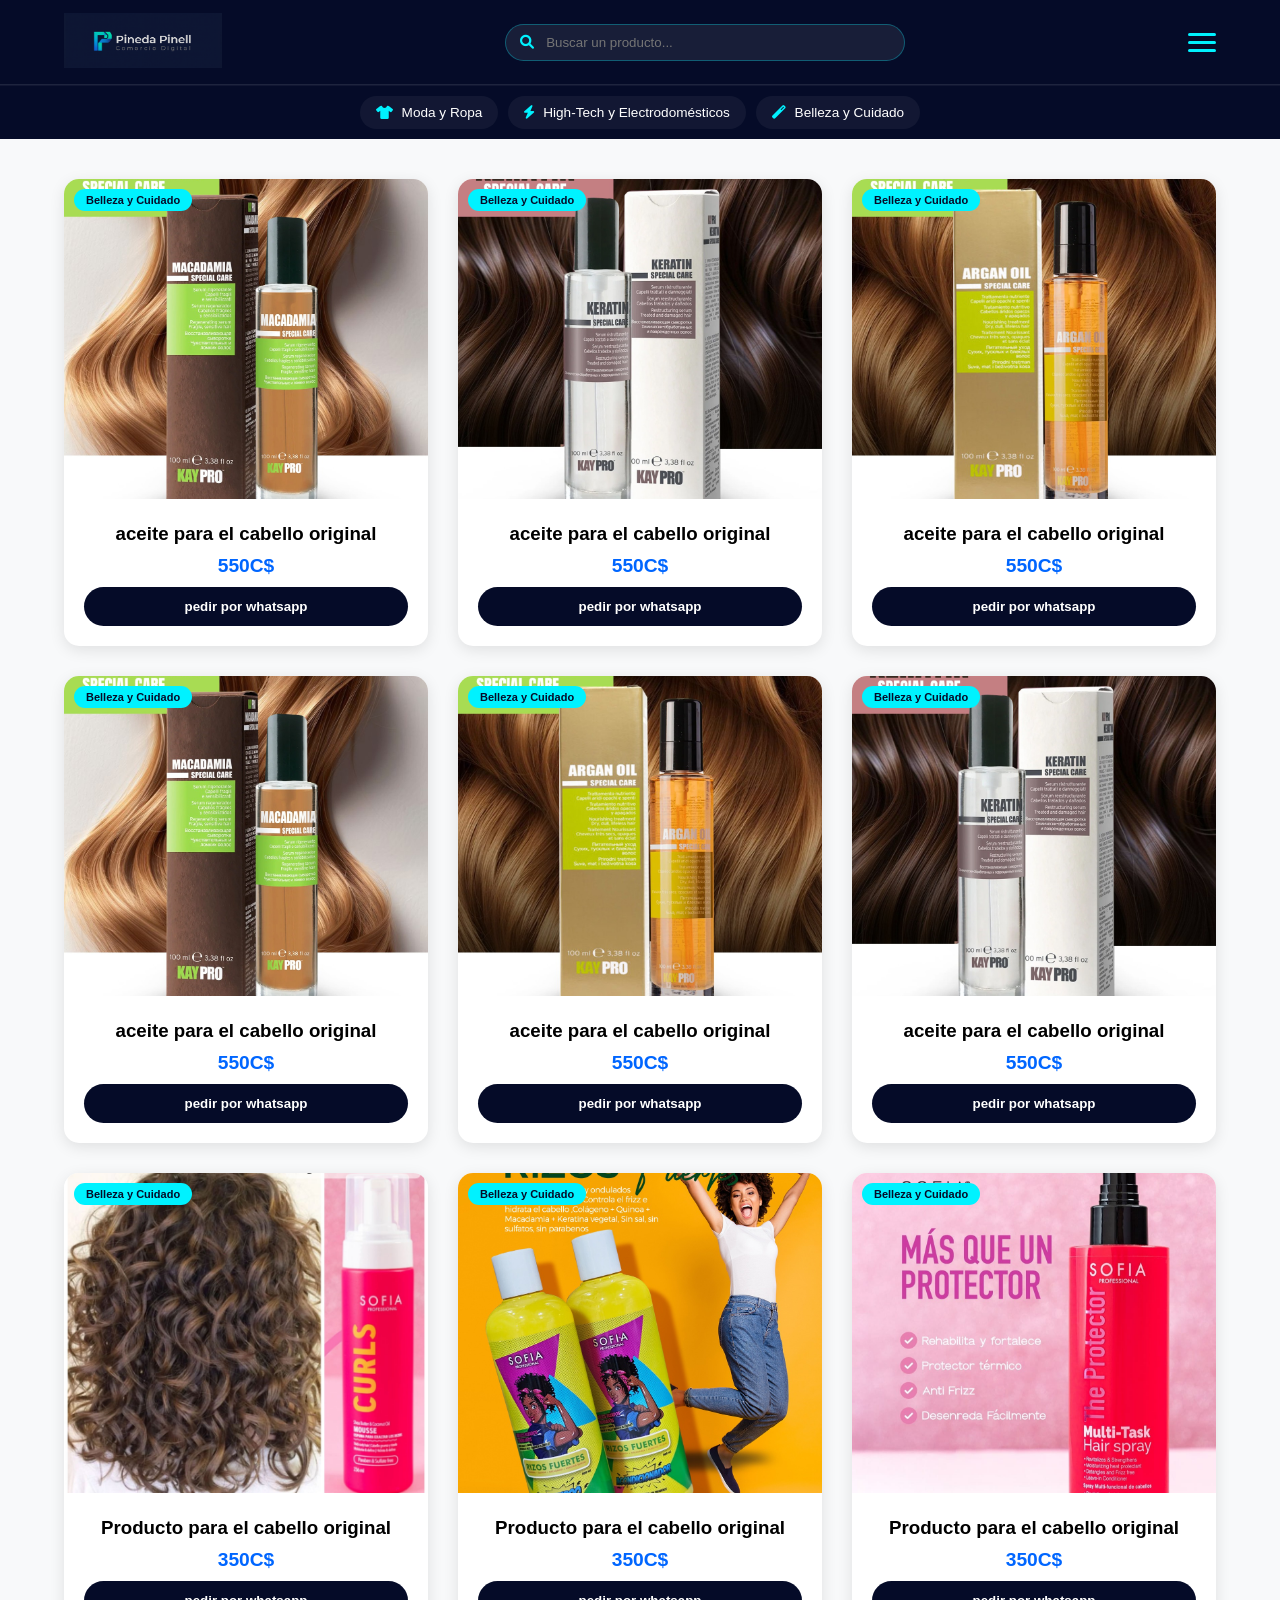
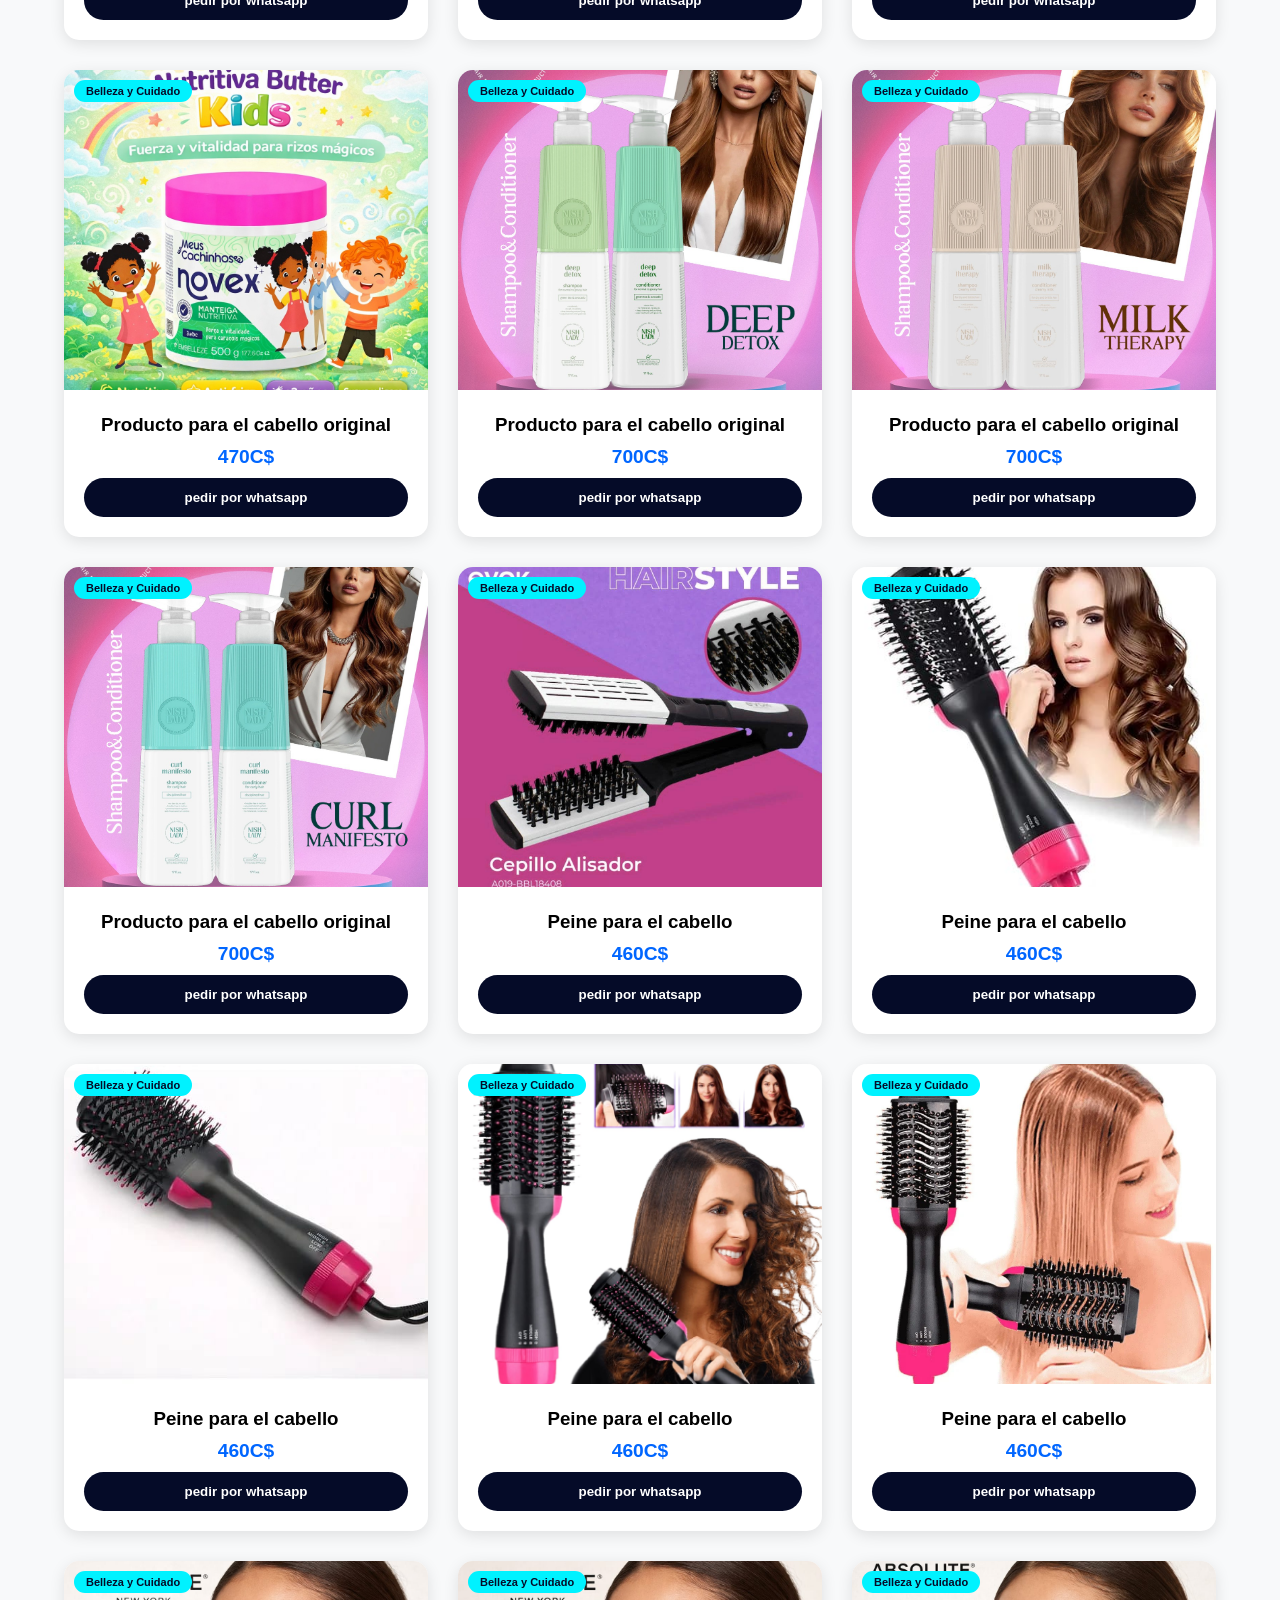
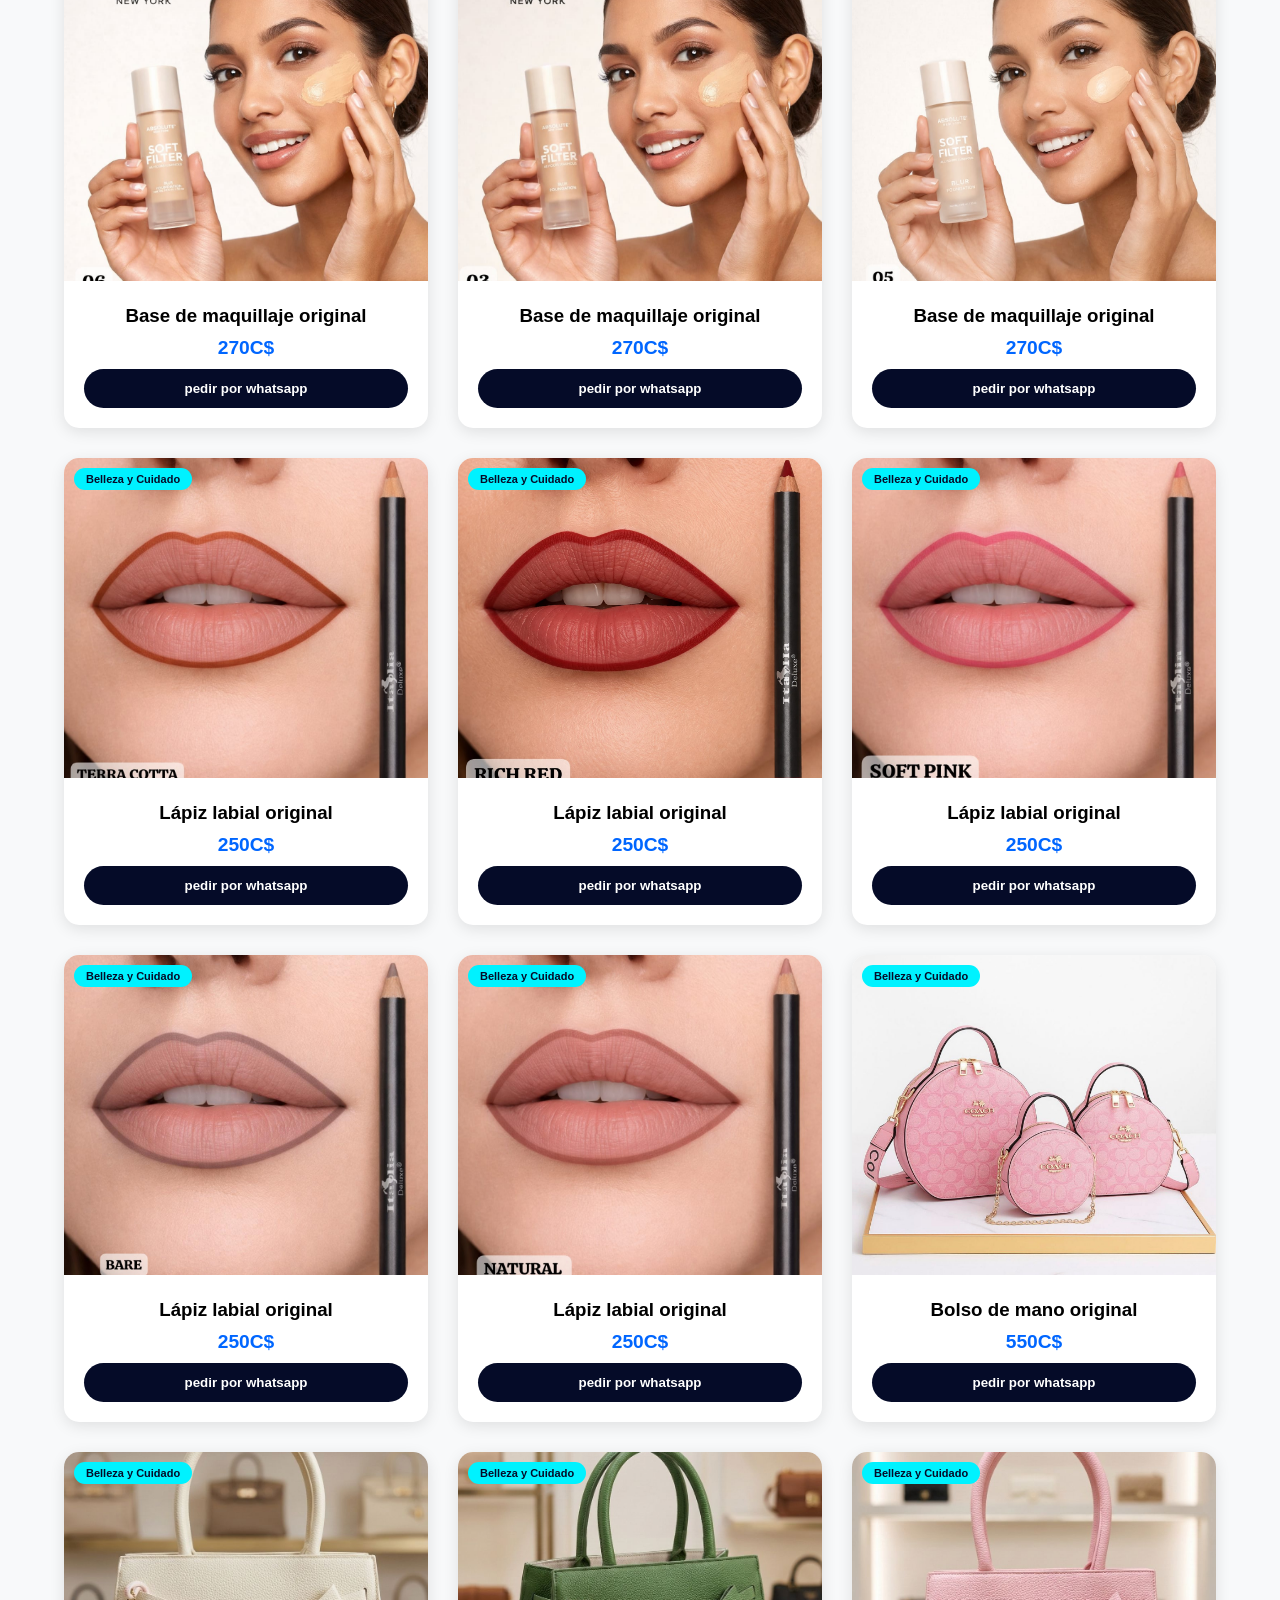
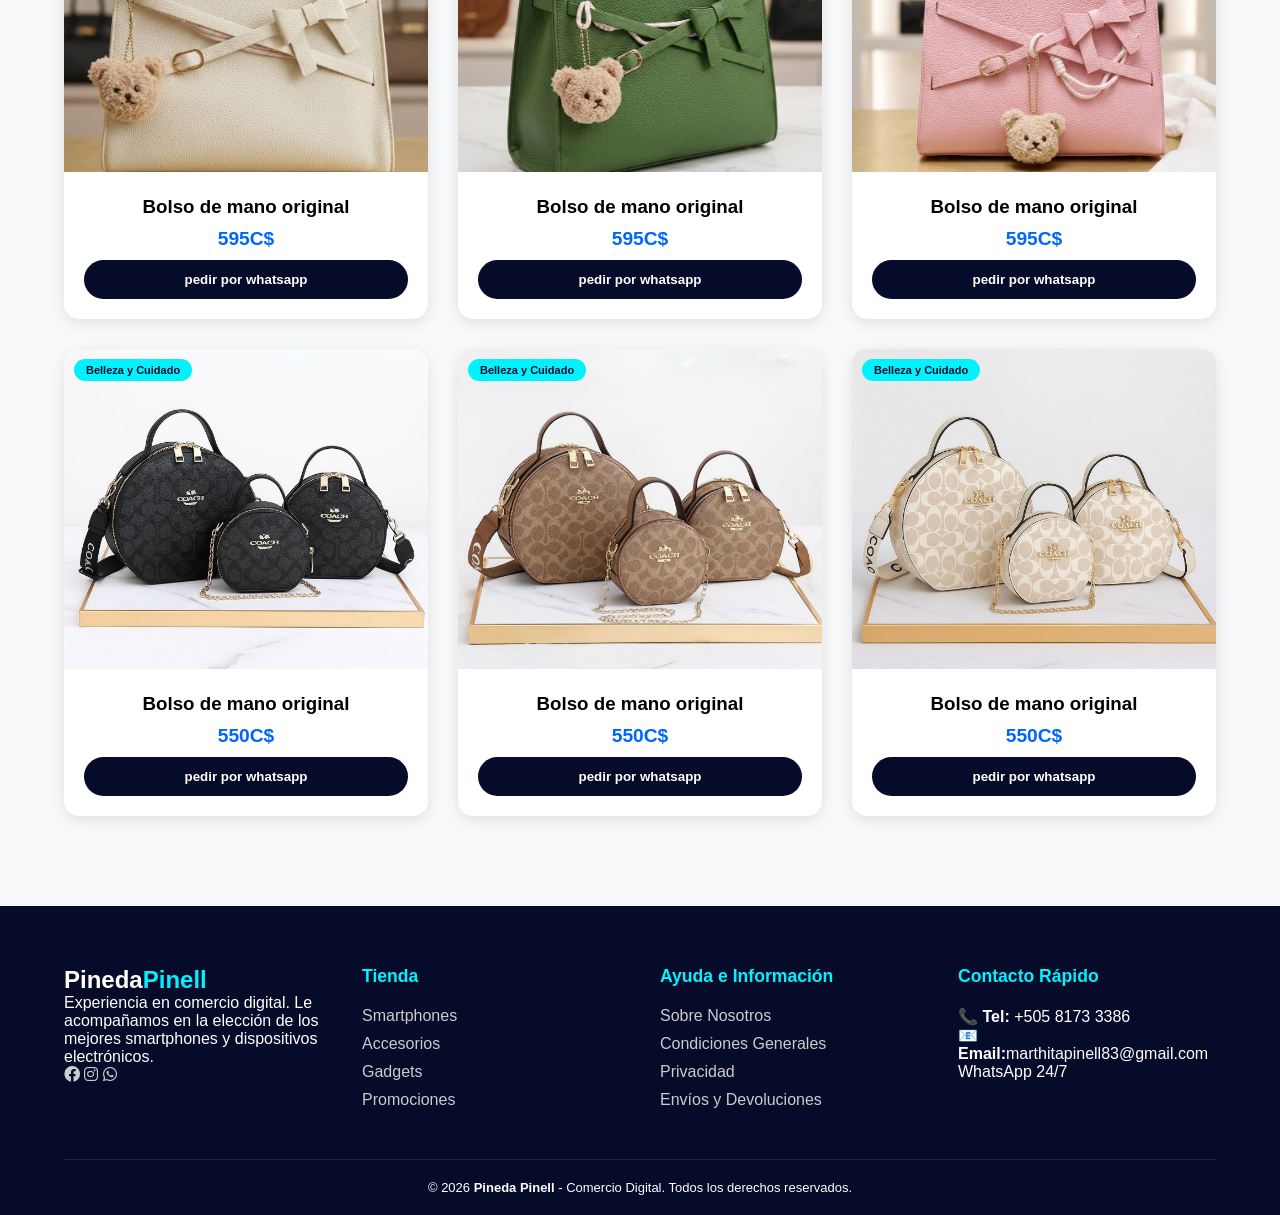
<file: beauté.html>
<!DOCTYPE html>
<html lang="es">
<head>
    <link rel="icon" type="image/png" href="logo2.png">
    <meta charset="UTF-8">
    <meta name="viewport" content="width=device-width, initial-scale=1.0">
    <title>Pineda Pinell | Moda y Estilo</title>
    <link rel="stylesheet" href="beauté.css">
    <link rel="stylesheet" href="https://cdnjs.cloudflare.com/ajax/libs/font-awesome/6.0.0/css/all.min.css">
</head>
<body>

<header class="main-header">
    <div class="header-left">
        <a href="index.html" class="logo-link">
            <img src="logo2.png" alt="Pineda Pinell" class="logo-img">
        </a>
    </div>

    <div class="header-center">
        <div class="search-box-pro">
            <i class="fas fa-search search-icon"></i>
            <input type="text" placeholder="Buscar un producto..." id="search-input">
        </div>
    </div>

    <div class="header-right">
  

     <button class="trigger-bouton" id="menu-btn">
    <span></span>
    <span></span>
    <span></span>
</button> 

<div class="rideau-menu" id="rideau">
    <div class="fermer-menu" id="close-btn">&times;</div>
    <ul class="liens-navigation">
         <li><a href="index.html">Inicio</a></li>
            <li><a href="#produits">Tienda</a></li>
            <li><a href="#contact">Contacto</a></li>
            <li><a href="#À Propos">Sobre Nosotros</a></li>
    </ul>
</div>
</header>

<script>
    const btnOuvrir = document.getElementById('menu-btn');
    const btnFermer = document.getElementById('close-btn');
    const rideau = document.getElementById('rideau');

    // Cuando se hace clic en las 3 barras
    btnOuvrir.onclick = function() {
        rideau.classList.add('ouvert');
    };

    // Cuando se hace clic en la cruz
    btnFermer.onclick = function() {
        rideau.classList.remove('ouvert');
    };

    // Cerrar si se hace clic en un enlace
    document.querySelectorAll('.liens-navigation a').forEach(lien => {
        lien.onclick = () => rideau.classList.remove('ouvert');
    });
</script>
<div class="category-bar">
    <div class="category-container">
       <a href="mode.html" class="category-btn">
       <i class="fas fa-tshirt"></i> Moda y Ropa
      </a>
        <a href="tech.html" class="category-btn">
            <i class="fas fa-bolt"></i> High-Tech y Electrodomésticos
        </a>
        <a href="beauté.html" class="category-btn">
            <i class="fas fa-magic"></i> Belleza y Cuidado
        </a>
    </div>
</div>

    <div class="products-grid">
          <div class="product-card" data-category="Belleza y Cuidado">
            <div class="product-img">
                <img src="huile pour cheveux 1.jpeg" alt="aceite para el cabello"> 
                  <span class="tag">Belleza y Cuidado</span>
                    </div>
                      <div class="product-info">
                        <h3>aceite para el cabello original</h3>
                      <p class="price">550C$</p>
                      <a href="https://wa.me/50581733386?text=Hola%20Pineda%20Pinell,%20estoy%20interesado%20en%20el%20 producto¿Está%20disponible?" 
                     target="_blank" 
                   class="whatsapp-btn">
                <button class="buy-btn">pedir por whatsapp</button>
                 </a>
            </div>
        </div>
    
  <div class="product-card" data-category="Belleza y Cuidado">
            <div class="product-img">
                <img src="huiile pour cheveux 2.jpeg" alt="aceite para el cabello"> 
                  <span class="tag">Belleza y Cuidado</span>
                    </div>
                      <div class="product-info">
                        <h3>aceite para el cabello original</h3>
                      <p class="price">550C$</p>
                      <a href="https://wa.me/50581733386?text=Hola%20Pineda%20Pinell,%20estoy%20interesado%20en%20el%20 producto¿Está%20disponible?" 
                     target="_blank" 
                   class="whatsapp-btn">
                <button class="buy-btn">pedir por whatsapp</button>
                 </a>
            </div>
        </div>

  <div class="product-card" data-category="Belleza y Cuidado">
            <div class="product-img">
                <img src="huile pour cheveux 3.jpeg" alt="aceite para el cabello"> 
                  <span class="tag">Belleza y Cuidado</span>
                    </div>
                      <div class="product-info">
                        <h3>aceite para el cabello original</h3>
                      <p class="price">550C$</p>
                      <a href="https://wa.me/50581733386?text=Hola%20Pineda%20Pinell,%20estoy%20interesado%20en%20el%20 producto¿Está%20disponible?" 
                     target="_blank" 
                   class="whatsapp-btn">
                <button class="buy-btn">pedir por whatsapp</button>
                 </a>
            </div>
        </div>

  <div class="product-card" data-category="Belleza y Cuidado">
            <div class="product-img">
                <img src="produit pour cheveux 1.1.jpeg" alt="Producto para el cabello"> 
                  <span class="tag">Belleza y Cuidado</span>
                    </div>
                      <div class="product-info">
                        <h3>aceite para el cabello original</h3>
                      <p class="price">550C$</p>
                      <a href="https://wa.me/50581733386?text=Hola%20Pineda%20Pinell,%20estoy%20interesado%20en%20el%20 producto¿Está%20disponible?" 
                     target="_blank" 
                   class="whatsapp-btn">
                <button class="buy-btn">pedir por whatsapp</button>
                 </a>
            </div>
        </div>

  <div class="product-card" data-category="Belleza y Cuidado">
            <div class="product-img">
                <img src="produit pour cheveux1.2.jpeg" alt="Producto para el cabello"> 
                  <span class="tag">Belleza y Cuidado</span>
                    </div>
                      <div class="product-info">
                        <h3>aceite para el cabello original</h3>
                      <p class="price">550C$</p>
                      <a href="https://wa.me/50581733386?text=Hola%20Pineda%20Pinell,%20estoy%20interesado%20en%20el%20 producto¿Está%20disponible?" 
                     target="_blank" 
                   class="whatsapp-btn">
                <button class="buy-btn">pedir por whatsapp</button>
                 </a>
            </div>
        </div>

  <div class="product-card" data-category="Belleza y Cuidado">
            <div class="product-img">
                <img src="produit pour cheveux1.3.jpeg" alt="Producto para el cabello"> 
                  <span class="tag">Belleza y Cuidado</span>
                    </div>
                      <div class="product-info">
                        <h3>aceite para el cabello original</h3>
                      <p class="price">550C$</p>
                      <a href="https://wa.me/50581733386?text=Hola%20Pineda%20Pinell,%20estoy%20interesado%20en%20el%20 producto¿Está%20disponible?" 
                     target="_blank" 
                   class="whatsapp-btn">
                <button class="buy-btn">pedir por whatsapp</button>
                 </a>
            </div>
        </div>

  <div class="product-card" data-category="Belleza y Cuidado">
            <div class="product-img">
                <img src="produit pour les cheveux1.jpeg" alt="Producto para el cabello"> 
                  <span class="tag">Belleza y Cuidado</span>
                    </div>
                      <div class="product-info">
                        <h3>Producto para el cabello original</h3>
                      <p class="price">350C$</p>
                      <a href="https://wa.me/50581733386?text=Hola%20Pineda%20Pinell,%20estoy%20interesado%20en%20el%20 producto¿Está%20disponible?" 
                     target="_blank" 
                   class="whatsapp-btn">
                <button class="buy-btn">pedir por whatsapp</button>
                 </a>
            </div>
        </div>

  <div class="product-card" data-category="Belleza y Cuidado">
            <div class="product-img">
                <img src="produit pour cheveux 2.jpeg" alt="Producto para el cabello"> 
                  <span class="tag">Belleza y Cuidado</span>
                    </div>
                      <div class="product-info">
                        <h3>Producto para el cabello original</h3>
                      <p class="price">350C$</p>
                      <a href="https://wa.me/50581733386?text=Hola%20Pineda%20Pinell,%20estoy%20interesado%20en%20el%20 producto¿Está%20disponible?" 
                     target="_blank" 
                   class="whatsapp-btn">
                <button class="buy-btn">pedir por whatsapp</button>
                 </a>
            </div>
        </div>

  <div class="product-card" data-category="Belleza y Cuidado">
            <div class="product-img">
                <img src="produit pourn cheveux 3.jpeg" alt="Producto para el cabello"> 
                  <span class="tag">Belleza y Cuidado</span>
                    </div>
                      <div class="product-info">
                        <h3>Producto para el cabello original</h3>
                      <p class="price">350C$</p>
                      <a href="https://wa.me/50581733386?text=Hola%20Pineda%20Pinell,%20estoy%20interesado%20en%20el%20 producto¿Está%20disponible?" 
                     target="_blank" 
                   class="whatsapp-btn">
                <button class="buy-btn">pedir por whatsapp</button>
                 </a>
            </div>
        </div>

  <div class="product-card" data-category="Belleza y Cuidado">
            <div class="product-img">
                <img src="produit pour cheveux 4.jpeg" alt="Producto para el cabello"> 
                  <span class="tag">Belleza y Cuidado</span>
                    </div>
                      <div class="product-info">
                        <h3>Producto para el cabello original</h3>
                      <p class="price">470C$</p>
                      <a href="https://wa.me/50581733386?text=Hola%20Pineda%20Pinell,%20estoy%20interesado%20en%20el%20 producto¿Está%20disponible?" 
                     target="_blank" 
                   class="whatsapp-btn">
                <button class="buy-btn">pedir por whatsapp</button>
                 </a>
            </div>
        </div>

  <div class="product-card" data-category="Belleza y Cuidado">
            <div class="product-img">
                <img src="produit pour cheveux2.1.jpeg" alt="Producto para el cabello"> 
                  <span class="tag">Belleza y Cuidado</span>
                    </div>
                      <div class="product-info">
                        <h3>Producto para el cabello original</h3>
                      <p class="price">700C$</p>
                      <a href="https://wa.me/50581733386?text=Hola%20Pineda%20Pinell,%20estoy%20interesado%20en%20el%20 producto¿Está%20disponible?" 
                     target="_blank" 
                   class="whatsapp-btn">
                <button class="buy-btn">pedir por whatsapp</button>
                 </a>
            </div>
        </div>

  <div class="product-card" data-category="Belleza y Cuidado">
            <div class="product-img">
                <img src="produit pour cheveux2.2.jpeg" alt="Producto para el cabello"> 
                  <span class="tag">Belleza y Cuidado</span>
                    </div>
                      <div class="product-info">
                        <h3>Producto para el cabello original</h3>
                      <p class="price">700C$</p>
                      <a href="https://wa.me/50581733386?text=Hola%20Pineda%20Pinell,%20estoy%20interesado%20en%20el%20 producto¿Está%20disponible?" 
                     target="_blank" 
                   class="whatsapp-btn">
                <button class="buy-btn">pedir por whatsapp</button>
                 </a>
            </div>
        </div>

  <div class="product-card" data-category="Belleza y Cuidado">
            <div class="product-img">
                <img src="produit pour cheveux2.3.jpeg" alt="Producto para el cabello"> 
                  <span class="tag">Belleza y Cuidado</span>
                    </div>
                      <div class="product-info">
                        <h3>Producto para el cabello original</h3>
                      <p class="price">700C$</p>
                      <a href="https://wa.me/50581733386?text=Hola%20Pineda%20Pinell,%20estoy%20interesado%20en%20el%20 producto¿Está%20disponible?" 
                     target="_blank" 
                   class="whatsapp-btn">
                <button class="buy-btn">pedir por whatsapp</button>
                 </a>
            </div>
        </div>

  <div class="product-card" data-category="Belleza y Cuidado">
            <div class="product-img">
                <img src="peigne 1.1.jpeg" alt="Peine para el cabello"> 
                  <span class="tag">Belleza y Cuidado</span>
                    </div>
                      <div class="product-info">
                        <h3>Peine para el cabello</h3>
                      <p class="price">460C$</p>
                      <a href="https://wa.me/50581733386?text=Hola%20Pineda%20Pinell,%20estoy%20interesado%20en%20el%20 producto¿Está%20disponible?" 
                     target="_blank" 
                   class="whatsapp-btn">
                <button class="buy-btn">pedir por whatsapp</button>
                 </a>
            </div>
        </div>

  <div class="product-card" data-category="Belleza y Cuidado">
            <div class="product-img">
                <img src="peigne 1.jpeg" alt="Peine para el cabello"> 
                  <span class="tag">Belleza y Cuidado</span>
                    </div>
                      <div class="product-info">
                        <h3>Peine para el cabello</h3>
                      <p class="price">460C$</p>
                      <a href="https://wa.me/50581733386?text=Hola%20Pineda%20Pinell,%20estoy%20interesado%20en%20el%20 producto¿Está%20disponible?" 
                     target="_blank" 
                   class="whatsapp-btn">
                <button class="buy-btn">pedir por whatsapp</button>
                 </a>
            </div>
        </div>

  <div class="product-card" data-category="Belleza y Cuidado">
            <div class="product-img">
                <img src="peigne 3.jpeg" alt="Peine para el cabello"> 
                  <span class="tag">Belleza y Cuidado</span>
                    </div>
                      <div class="product-info">
                        <h3>Peine para el cabello</h3>
                      <p class="price">460C$</p>
                      <a href="https://wa.me/50581733386?text=Hola%20Pineda%20Pinell,%20estoy%20interesado%20en%20el%20 producto¿Está%20disponible?" 
                     target="_blank" 
                   class="whatsapp-btn">
                <button class="buy-btn">pedir por whatsapp</button>
                 </a>
            </div>
        </div>

  <div class="product-card" data-category="Belleza y Cuidado">
            <div class="product-img">
                <img src="peigne 4.jpeg" alt="Peine para el cabello"> 
                  <span class="tag">Belleza y Cuidado</span>
                    </div>
                      <div class="product-info">
                        <h3>Peine para el cabello</h3>
                      <p class="price">460C$</p>
                      <a href="https://wa.me/50581733386?text=Hola%20Pineda%20Pinell,%20estoy%20interesado%20en%20el%20 producto¿Está%20disponible?" 
                     target="_blank" 
                   class="whatsapp-btn">
                <button class="buy-btn">pedir por whatsapp</button>
                 </a>
            </div>
        </div>

  <div class="product-card" data-category="Belleza y Cuidado">
            <div class="product-img">
                <img src="peigne2.jpeg" alt="Peine para el cabello"> 
                  <span class="tag">Belleza y Cuidado</span>
                    </div>
                      <div class="product-info">
                        <h3>Peine para el cabello</h3>
                      <p class="price">460C$</p>
                      <a href="https://wa.me/50581733386?text=Hola%20Pineda%20Pinell,%20estoy%20interesado%20en%20el%20 producto¿Está%20disponible?" 
                     target="_blank" 
                   class="whatsapp-btn">
                <button class="buy-btn">pedir por whatsapp</button>
                 </a>
            </div>
        </div>


<div class="product-card" data-category="Belleza y Cuidado">
            <div class="product-img">
                <img src="claire 1.jpeg" alt="Base de maquillaje"> 
                  <span class="tag">Belleza y Cuidado</span>
                    </div>
                      <div class="product-info">
                        <h3>Base de maquillaje original</h3>
                      <p class="price">270C$</p>
                      <a href="https://wa.me/50581733386?text=Hola%20Pineda%20Pinell,%20estoy%20interesado%20en%20el%20 producto¿Está%20disponible?" 
                     target="_blank" 
                   class="whatsapp-btn">
                <button class="buy-btn">pedir por whatsapp</button>
                 </a>
            </div>
        </div>


<div class="product-card" data-category="Belleza y Cuidado">
            <div class="product-img">
                <img src="claire 2.jpeg" alt="Base de maquillaje"> 
                  <span class="tag">Belleza y Cuidado</span>
                    </div>
                      <div class="product-info">
                        <h3>Base de maquillaje original</h3>
                      <p class="price">270C$</p>
                      <a href="https://wa.me/50581733386?text=Hola%20Pineda%20Pinell,%20estoy%20interesado%20en%20el%20 producto¿Está%20disponible?" 
                     target="_blank" 
                   class="whatsapp-btn">
                <button class="buy-btn">pedir por whatsapp</button>
                 </a>
            </div>
        </div>

<div class="product-card" data-category="Belleza y Cuidado">
            <div class="product-img">
                <img src="claire 4.jpeg" alt="Base de maquillaje"> 
                  <span class="tag">Belleza y Cuidado</span>
                    </div>
                      <div class="product-info">
                        <h3>Base de maquillaje original</h3>
                      <p class="price">270C$</p>
                      <a href="https://wa.me/50581733386?text=Hola%20Pineda%20Pinell,%20estoy%20interesado%20en%20el%20 producto¿Está%20disponible?" 
                     target="_blank" 
                   class="whatsapp-btn">
                <button class="buy-btn">pedir por whatsapp</button>
                 </a>
            </div>
        </div>

  <div class="product-card" data-category="Belleza y Cuidado">
            <div class="product-img">
                <img src="rouge a lèvre 1.jpeg" alt="Lápiz labial"> 
                  <span class="tag">Belleza y Cuidado</span>
                    </div>
                      <div class="product-info">
                        <h3>Lápiz labial original</h3>
                      <p class="price">250C$</p>
                      <a href="https://wa.me/50581733386?text=Hola%20Pineda%20Pinell,%20estoy%20interesado%20en%20el%20 producto¿Está%20disponible?" 
                     target="_blank" 
                   class="whatsapp-btn">
                <button class="buy-btn">pedir por whatsapp</button>
                 </a>
            </div>
        </div>

<div class="product-card" data-category="Belleza y Cuidado">
            <div class="product-img">
                <img src="rouge a lèvre 2.jpeg" alt="Lápiz labial"> 
                  <span class="tag">Belleza y Cuidado</span>
                    </div>
                      <div class="product-info">
                        <h3>Lápiz labial original</h3>
                      <p class="price">250C$</p>
                      <a href="https://wa.me/50581733386?text=Hola%20Pineda%20Pinell,%20estoy%20interesado%20en%20el%20 producto¿Está%20disponible?" 
                     target="_blank" 
                   class="whatsapp-btn">
                <button class="buy-btn">pedir por whatsapp</button>
                 </a>
            </div>
        </div>

<div class="product-card" data-category="Belleza y Cuidado">
            <div class="product-img">
                <img src="rouge a lèvre 3.jpeg" alt="Lápiz labial"> 
                  <span class="tag">Belleza y Cuidado</span>
                    </div>
                      <div class="product-info">
                        <h3>Lápiz labial original</h3>
                      <p class="price">250C$</p>
                      <a href="https://wa.me/50581733386?text=Hola%20Pineda%20Pinell,%20estoy%20interesado%20en%20el%20 producto¿Está%20disponible?" 
                     target="_blank" 
                   class="whatsapp-btn">
                <button class="buy-btn">pedir por whatsapp</button>
                 </a>
            </div>
        </div>

<div class="product-card" data-category="Belleza y Cuidado">
            <div class="product-img">
                <img src="rouge a lèvre 4.jpeg" alt="Lápiz labial"> 
                  <span class="tag">Belleza y Cuidado</span>
                    </div>
                      <div class="product-info">
                        <h3>Lápiz labial original</h3>
                      <p class="price">250C$</p>
                      <a href="https://wa.me/50581733386?text=Hola%20Pineda%20Pinell,%20estoy%20interesado%20en%20el%20 producto¿Está%20disponible?" 
                     target="_blank" 
                   class="whatsapp-btn">
                <button class="buy-btn">pedir por whatsapp</button>
                 </a>
            </div>
        </div>

<div class="product-card" data-category="Belleza y Cuidado">
            <div class="product-img">
                <img src="rouge a lèvre 5.jpeg" alt="Lápiz labial"> 
                  <span class="tag">Belleza y Cuidado</span>
                    </div>
                      <div class="product-info">
                        <h3>Lápiz labial original</h3>
                      <p class="price">250C$</p>
                      <a href="https://wa.me/50581733386?text=Hola%20Pineda%20Pinell,%20estoy%20interesado%20en%20el%20 producto¿Está%20disponible?" 
                     target="_blank" 
                   class="whatsapp-btn">
                <button class="buy-btn">pedir por whatsapp</button>
                 </a>
            </div>
        </div>


<div class="product-card" data-category="Belleza y Cuidado">
            <div class="product-img">
                <img src="sac 5.jpeg" alt="bolso de mano"> 
                  <span class="tag">Belleza y Cuidado</span>
                    </div>
                      <div class="product-info">
                        <h3>Bolso de mano original</h3>
                      <p class="price">550C$</p>
                      <a href="https://wa.me/50581733386?text=Hola%20Pineda%20Pinell,%20estoy%20interesado%20en%20el%20 producto¿Está%20disponible?" 
                     target="_blank" 
                   class="whatsapp-btn">
                <button class="buy-btn">pedir por whatsapp</button>
                 </a>
            </div>
        </div>

<div class="product-card" data-category="Belleza y Cuidado">
            <div class="product-img">
                <img src="sac pro 1.jpeg" alt="bolso de mano"> 
                  <span class="tag">Belleza y Cuidado</span>
                    </div>
                      <div class="product-info">
                        <h3>Bolso de mano original</h3>
                      <p class="price">595C$</p>
                      <a href="https://wa.me/50581733386?text=Hola%20Pineda%20Pinell,%20estoy%20interesado%20en%20el%20 producto¿Está%20disponible?" 
                     target="_blank" 
                   class="whatsapp-btn">
                <button class="buy-btn">pedir por whatsapp</button>
                 </a>
            </div>
        </div>

<div class="product-card" data-category="Belleza y Cuidado">
            <div class="product-img">
                <img src="sac pro 2.jpeg" alt="bolso de mano"> 
                  <span class="tag">Belleza y Cuidado</span>
                    </div>
                      <div class="product-info">
                        <h3>Bolso de mano original</h3>
                      <p class="price">595C$</p>
                      <a href="https://wa.me/50581733386?text=Hola%20Pineda%20Pinell,%20estoy%20interesado%20en%20el%20 producto¿Está%20disponible?" 
                     target="_blank" 
                   class="whatsapp-btn">
                <button class="buy-btn">pedir por whatsapp</button>
                 </a>
            </div>
        </div>

<div class="product-card" data-category="Belleza y Cuidado">
            <div class="product-img">
                <img src="sac pro 3.jpeg" alt="bolso de mano"> 
                  <span class="tag">Belleza y Cuidado</span>
                    </div>
                      <div class="product-info">
                        <h3>Bolso de mano original</h3>
                      <p class="price">595C$</p>
                      <a href="https://wa.me/50581733386?text=Hola%20Pineda%20Pinell,%20estoy%20interesado%20en%20el%20 producto¿Está%20disponible?" 
                     target="_blank" 
                   class="whatsapp-btn">
                <button class="buy-btn">pedir por whatsapp</button>
                 </a>
            </div>
        </div>

<div class="product-card" data-category="Belleza y Cuidado">
            <div class="product-img">
                <img src="sac1.jpeg" alt="bolso de mano"> 
                  <span class="tag">Belleza y Cuidado</span>
                    </div>
                      <div class="product-info">
                        <h3>Bolso de mano original</h3>
                      <p class="price">550C$</p>
                      <a href="https://wa.me/50581733386?text=Hola%20Pineda%20Pinell,%20estoy%20interesado%20en%20el%20 producto¿Está%20disponible?" 
                     target="_blank" 
                   class="whatsapp-btn">
                <button class="buy-btn">pedir por whatsapp</button>
                 </a>
            </div>
        </div>


<div class="product-card" data-category="Belleza y Cuidado">
            <div class="product-img">
                <img src="sac2.jpeg" alt="bolso de mano"> 
                  <span class="tag">Belleza y Cuidado</span>
                    </div>
                      <div class="product-info">
                        <h3>Bolso de mano original</h3>
                      <p class="price">550C$</p>
                      <a href="https://wa.me/50581733386?text=Hola%20Pineda%20Pinell,%20estoy%20interesado%20en%20el%20 producto¿Está%20disponible?" 
                     target="_blank" 
                   class="whatsapp-btn">
                <button class="buy-btn">pedir por whatsapp</button>
                 </a>
            </div>
        </div>


<div class="product-card" data-category="Belleza y Cuidado">
            <div class="product-img">
                <img src="sac3.jpeg" alt="bolso de mano"> 
                  <span class="tag">Belleza y Cuidado</span>
                    </div>
                      <div class="product-info">
                        <h3>Bolso de mano original</h3>
                      <p class="price">550C$</p>
                      <a href="https://wa.me/50581733386?text=Hola%20Pineda%20Pinell,%20estoy%20interesado%20en%20el%20 producto¿Está%20disponible?" 
                     target="_blank" 
                   class="whatsapp-btn">
                <button class="buy-btn">pedir por whatsapp</button>
                 </a>
            </div>
        </div>







    </div> 
</section>


                                                                                                                                                                                                                                                                                                                                                                            
<script>
    const btn = document.getElementById('burger-trigger');
    const menu = document.getElementById('side-menu');
    btn.onclick = () => { menu.classList.toggle('active'); btn.classList.toggle('open'); };

    document.getElementById('search-input').onkeyup = function() {
        let val = this.value.toLowerCase();
        document.querySelectorAll('.product-card').forEach(card => {
            let title = card.querySelector('h3').innerText.toLowerCase();
            card.style.display = title.includes(val) ? "" : "none";
        });
    };
</script>
<footer class="footer">
  <div class="footer-container">
    
    <div class="footer-section brand-info">
      <h2 class="footer-logo">Pineda<span>Pinell</span></h2>
      <p>Experiencia en comercio digital. Le acompañamos en la elección de los mejores smartphones y dispositivos electrónicos.</p>
      <div class="social-links">
        <a href="#"><i class="fab fa-facebook"></i></a>
        <a href="#"><i class="fab fa-instagram"></i></a>
        <a href="#"><i class="fab fa-whatsapp"></i></a>
      </div>
    </div>

    <div class="footer-section">
      <h3>Tienda</h3>
      <ul>
        <li><a href="#">Smartphones</a></li>
        <li><a href="#">Accesorios</a></li>
        <li><a href="#">Gadgets</a></li>
        <li><a href="#">Promociones</a></li>
      </ul>
    </div>

    <div class="footer-section">
      <h3>Ayuda e Información</h3>
      <ul>
        <li><a href="#">Sobre Nosotros</a></li>
        <li><a href="#">Condiciones Generales</a></li>
        <li><a href="#">Privacidad</a></li>
        <li><a href="#">Envíos y Devoluciones</a></li>
      </ul>
    </div>

    <div class="footer-section">
      <h3>Contacto Rápido</h3>
      <p class="contact-item"><strong>📞 Tel:</strong> +505 8173 3386</p>
      <p class="contact-item"><strong>📧 Email:</strong>marthitapinell83@gmail.com</p>
      <p class="whatsapp-badge">WhatsApp 24/7</p>
    </div>

  </div>

  <div class="footer-bottom">
    <p>&copy; 2026 <strong>Pineda Pinell</strong> - Comercio Digital. Todos los derechos reservados.</p>
  </div>
</footer>


</body>
</html>
</file>
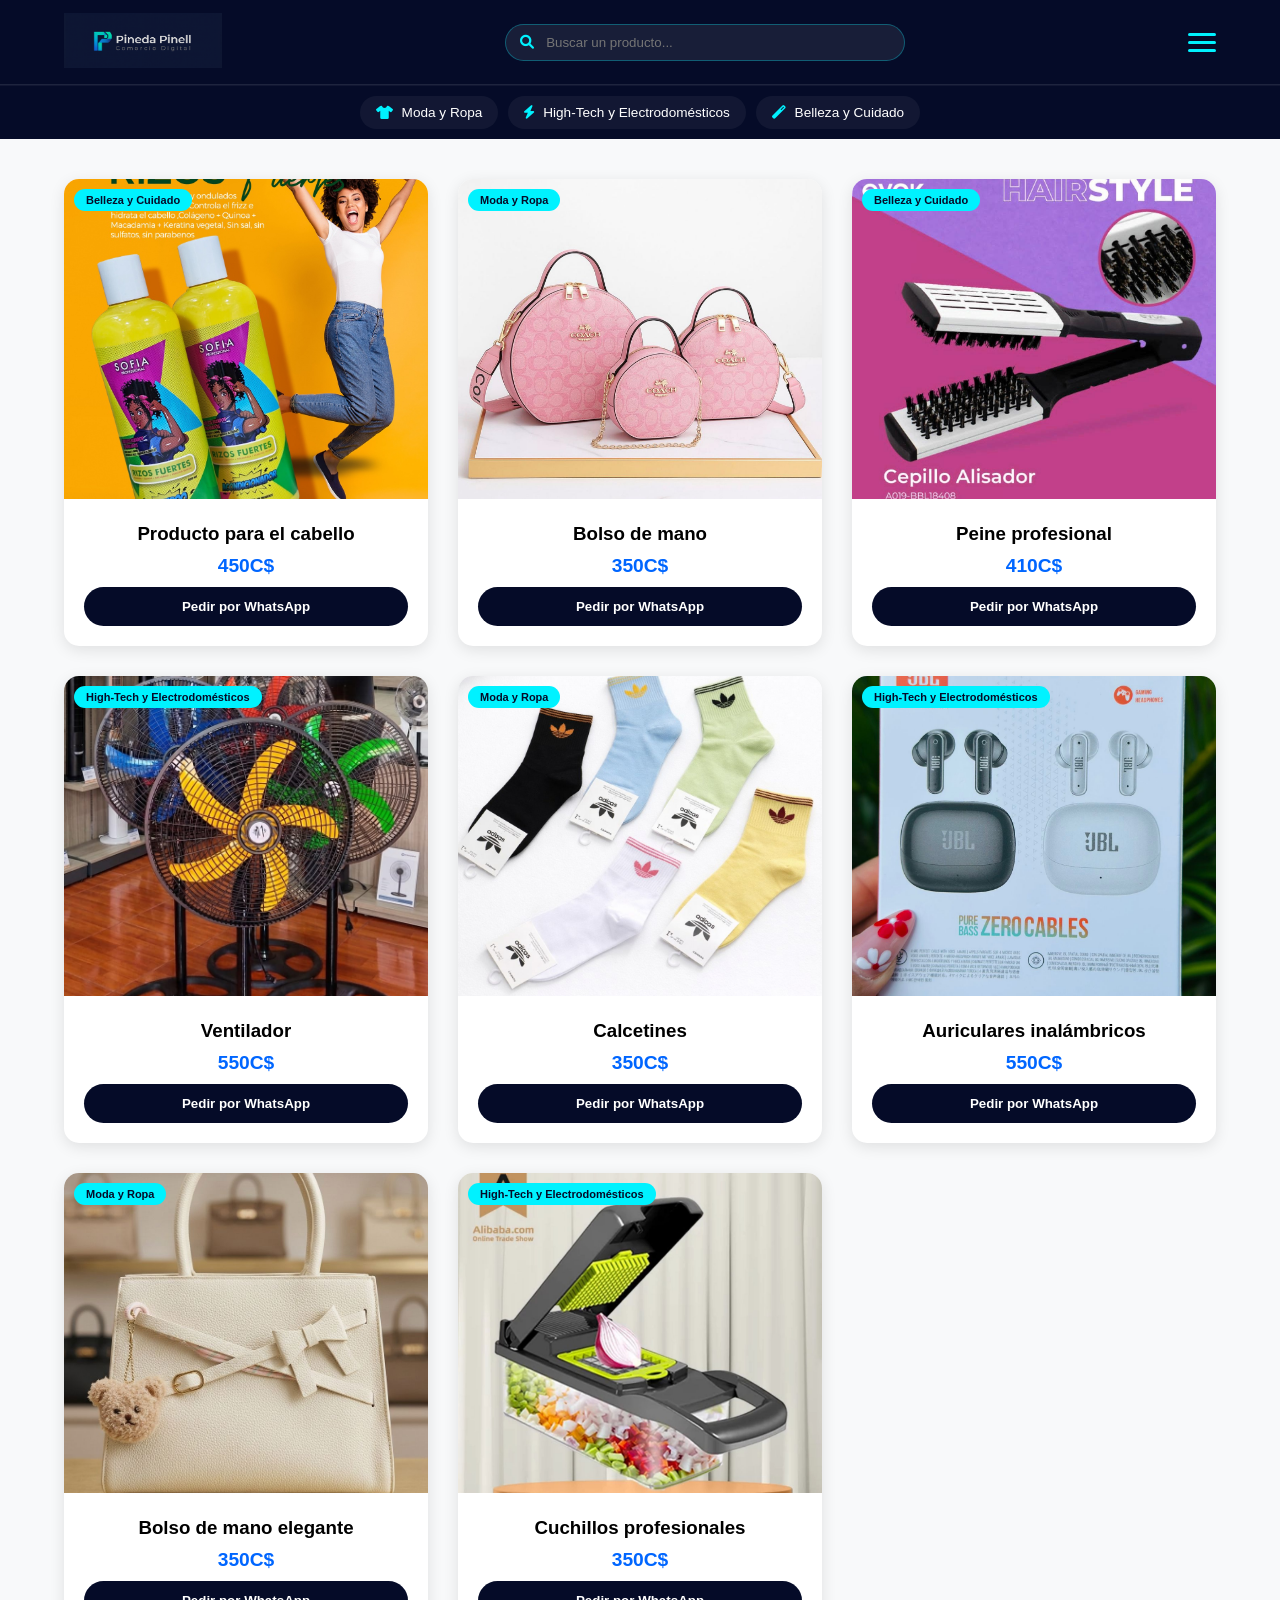
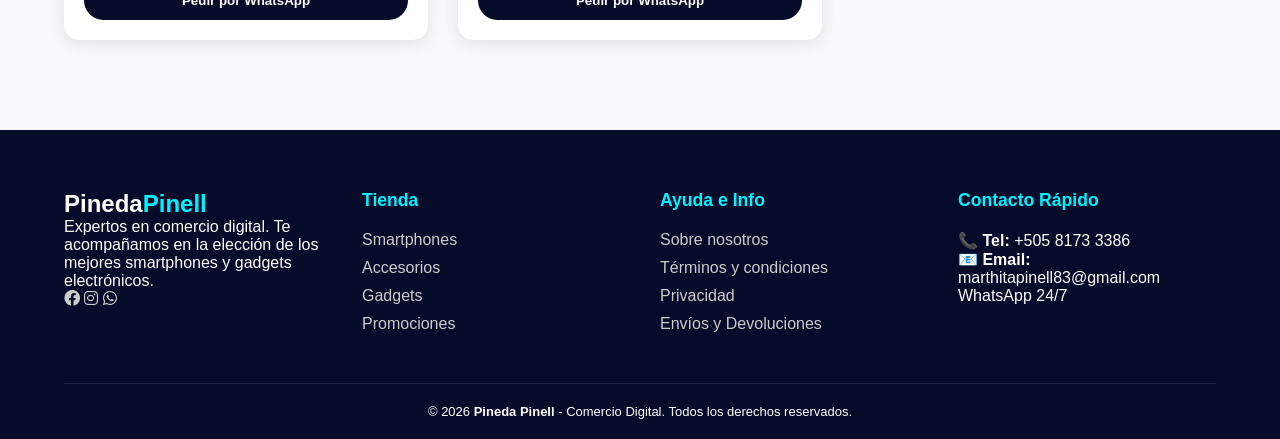
<file: boutique.html>
<!DOCTYPE html>
<html lang="es">
<head>
    <link rel="icon" type="image/png" href="logo2.png">
    <meta charset="UTF-8">
    <meta name="viewport" content="width=device-width, initial-scale=1.0">
    <title>Pineda Pinell | Moda y Estilo</title>
    <link rel="stylesheet" href="boutique.css">
    <link rel="stylesheet" href="https://cdnjs.cloudflare.com/ajax/libs/font-awesome/6.0.0/css/all.min.css">
</head>
<body>

<header class="main-header">
    <div class="header-left">
        <a href="index.html" class="logo-link">
            <img src="logo2.png" alt="Pineda Pinell" class="logo-img">
        </a>
    </div>

    <div class="header-center">
        <div class="search-box-pro">
            <i class="fas fa-search search-icon"></i>
            <input type="text" placeholder="Buscar un producto..." id="search-input">
        </div>
    </div>

    <div class="header-right">
        <button class="trigger-bouton" id="menu-btn">
            <span></span>
            <span></span>
            <span></span>
        </button>

        <div class="rideau-menu" id="rideau">
            <div class="fermer-menu" id="close-btn">&times;</div>
            <ul class="liens-navigation">
                <li><a href="index.html">Inicio</a></li>
                <li><a href="#produits">Tienda</a></li>
                <li><a href="#contact">Contacto</a></li>
                <li><a href="#À Propos">Sobre Nosotros</a></li>
            </ul>
        </div>
    </div>
</header>

<div class="category-bar">
    <div class="category-container">
        <a href="mode.html" class="category-btn">
            <i class="fas fa-tshirt"></i> Moda y Ropa
        </a>
        <a href="tech.html" class="category-btn">
            <i class="fas fa-bolt"></i> High-Tech y Electrodomésticos
        </a>
        <a href="beauté.html" class="category-btn">
            <i class="fas fa-magic"></i> Belleza y Cuidado
        </a>
    </div>
</div>

<section>
    <div class="products-grid">
        <div class="product-card" data-category="belleza">
            <div class="product-img">
                <img src="produit pour cheveux 2.jpeg" alt="Producto para el cabello">
                <span class="tag">Belleza y Cuidado</span>
            </div>
            <div class="product-info">
                <h3>Producto para el cabello</h3>
                <p class="price">450C$</p>
                <a href="https://wa.me/50581733386?text=Hola%20Pineda%20Pinell,%20estoy%20interesado%20en%20el%20producto%20¿Está%20disponible?" target="_blank">
                    <button class="buy-btn">Pedir por WhatsApp</button>
                </a>
            </div>
        </div>

        <div class="product-card" data-category="Moda">
            <div class="product-img">
                <img src="sac 5.jpeg" alt="Bolso de mano">
                <span class="tag">Moda y Ropa</span>
            </div>
            <div class="product-info">
                <h3>Bolso de mano</h3>
                <p class="price">350C$</p>
                <a href="https://wa.me/50581733386?text=Hola%20Pineda%20Pinell,%20estoy%20interesado%20en%20el%20producto%20¿Está%20disponible?" target="_blank">
                    <button class="buy-btn">Pedir por WhatsApp</button>
                </a>
            </div>
        </div>

        <div class="product-card" data-category="belleza">
            <div class="product-img">
                <img src="peigne 1.1.jpeg" alt="Peine profesional">
                <span class="tag">Belleza y Cuidado</span>
            </div>
            <div class="product-info">
                <h3>Peine profesional</h3>
                <p class="price">410C$</p>
                <a href="https://wa.me/50581733386?text=Hola%20Pineda%20Pinell,%20estoy%20interesado%20en%20el%20producto%20¿Está%20disponible?" target="_blank">
                    <button class="buy-btn">Pedir por WhatsApp</button>
                </a>
            </div>
        </div>

        <div class="product-card" data-category="tecnologia">
            <div class="product-img">
                <img src="ventilo 1.jpeg" alt="Ventilador">
                <span class="tag">High-Tech y Electrodomésticos</span>
            </div>
            <div class="product-info">
                <h3>Ventilador</h3>
                <p class="price">550C$</p>
                <a href="https://wa.me/50581733386?text=Hola%20Pineda%20Pinell,%20estoy%20interesado%20en%20el%20producto%20¿Está%20disponible?" target="_blank">
                    <button class="buy-btn">Pedir por WhatsApp</button>
                </a>
            </div>
        </div>

        <div class="product-card" data-category="Moda">
            <div class="product-img">
                <img src="chausette .jpeg" alt="Calcetines">
                <span class="tag">Moda y Ropa</span>
            </div>
            <div class="product-info">
                <h3>Calcetines</h3>
                <p class="price">350C$</p>
                <a href="https://wa.me/50581733386?text=Hola%20Pineda%20Pinell,%20estoy%20interesado%20en%20el%20producto%20¿Está%20disponible?" target="_blank">
                    <button class="buy-btn">Pedir por WhatsApp</button>
                </a>
            </div>
        </div>

        <div class="product-card" data-category="tecnologia">
            <div class="product-img">
                <img src="ecouteur 5.jpeg" alt="Auriculares inalámbricos">
                <span class="tag">High-Tech y Electrodomésticos</span>
            </div>
            <div class="product-info">
                <h3>Auriculares inalámbricos</h3>
                <p class="price">550C$</p>
                <a href="https://wa.me/50581733386?text=Hola%20Pineda%20Pinell,%20estoy%20interesado%20en%20el%20producto%20¿Está%20disponible?" target="_blank">
                    <button class="buy-btn">Pedir por WhatsApp</button>
                </a>
            </div>
        </div>

        <div class="product-card" data-category="Moda">
            <div class="product-img">
                <img src="sac pro 1.jpeg" alt="Bolso de mano">
                <span class="tag">Moda y Ropa</span>
            </div>
            <div class="product-info">
                <h3>Bolso de mano elegante</h3>
                <p class="price">350C$</p>
                <a href="https://wa.me/50581733386?text=Hola%20Pineda%20Pinell,%20estoy%20interesado%20en%20el%20producto%20¿Está%20disponible?" target="_blank">
                    <button class="buy-btn">Pedir por WhatsApp</button>
                </a>
            </div>
        </div>

        <div class="product-card" data-category="tecnologia">
            <div class="product-img">
                <img src="couteaux pro 1.jpeg" alt="Cuchillos profesionales">
                <span class="tag">High-Tech y Electrodomésticos</span>
            </div>
            <div class="product-info">
                <h3>Cuchillos profesionales</h3>
                <p class="price">350C$</p>
                <a href="https://wa.me/50581733386?text=Hola%20Pineda%20Pinell,%20estoy%20interesado%20en%20el%20producto%20¿Está%20disponible?" target="_blank">
                    <button class="buy-btn">Pedir por WhatsApp</button>
                </a>
            </div>
        </div>
    </div> 
</section>

<footer class="footer">
  <div class="footer-container">
    <div class="footer-section brand-info">
      <h2 class="footer-logo">Pineda<span>Pinell</span></h2>
      <p>Expertos en comercio digital. Te acompañamos en la elección de los mejores smartphones y gadgets electrónicos.</p>
      <div class="social-links">
        <a href="#"><i class="fab fa-facebook"></i></a>
        <a href="#"><i class="fab fa-instagram"></i></a>
        <a href="#"><i class="fab fa-whatsapp"></i></a>
      </div>
    </div>

    <div class="footer-section">
      <h3>Tienda</h3>
      <ul>
        <li><a href="#">Smartphones</a></li>
        <li><a href="#">Accesorios</a></li>
        <li><a href="#">Gadgets</a></li>
        <li><a href="#">Promociones</a></li>
      </ul>
    </div>

    <div class="footer-section">
      <h3>Ayuda e Info</h3>
      <ul>
        <li><a href="#">Sobre nosotros</a></li>
        <li><a href="#">Términos y condiciones</a></li>
        <li><a href="#">Privacidad</a></li>
        <li><a href="#">Envíos y Devoluciones</a></li>
      </ul>
    </div>

    <div class="footer-section">
      <h3>Contacto Rápido</h3>
      <p class="contact-item"><strong>📞 Tel:</strong> +505 8173 3386</p>
      <p class="contact-item"><strong>📧 Email:</strong> marthitapinell83@gmail.com</p>
      <p class="whatsapp-badge">WhatsApp 24/7</p>
    </div>
  </div>

  <div class="footer-bottom">
    <p>&copy; 2026 <strong>Pineda Pinell</strong> - Comercio Digital. Todos los derechos reservados.</p>
  </div>
</footer>



</body>
</html>
</file>
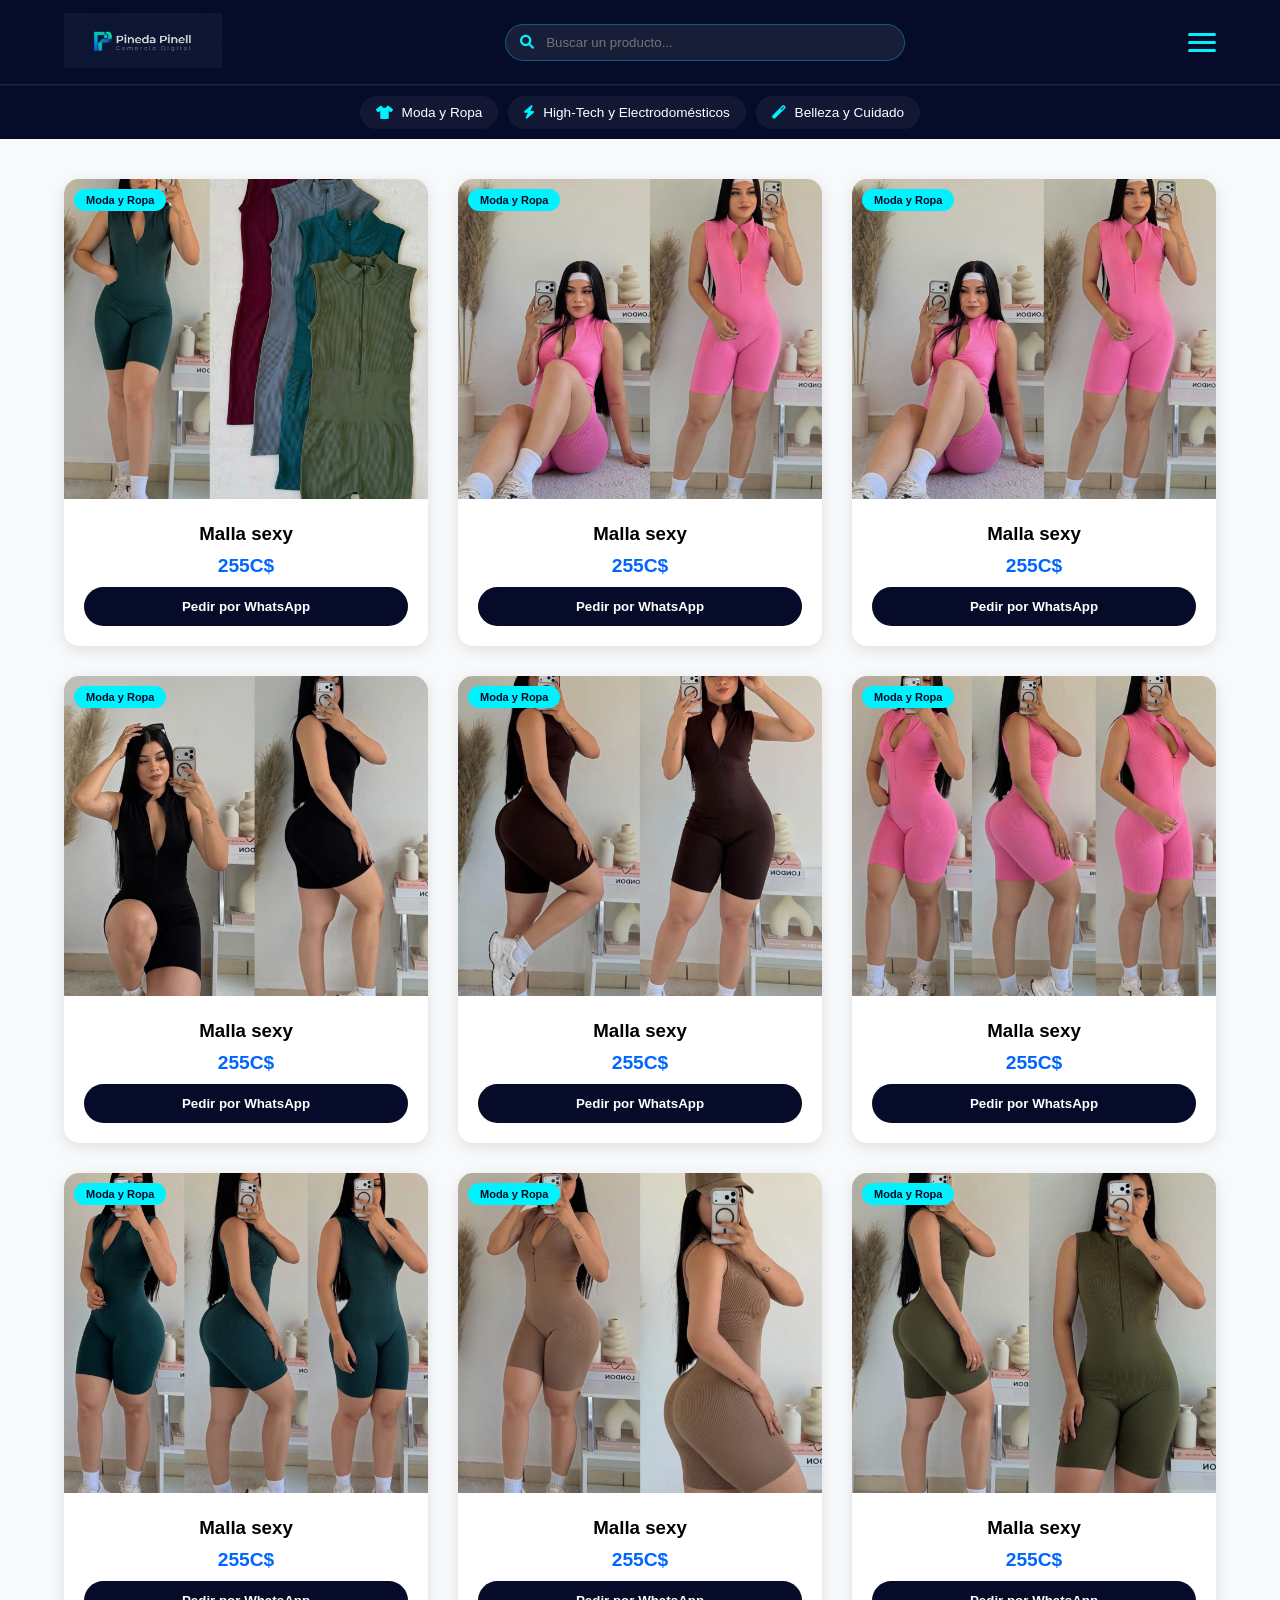
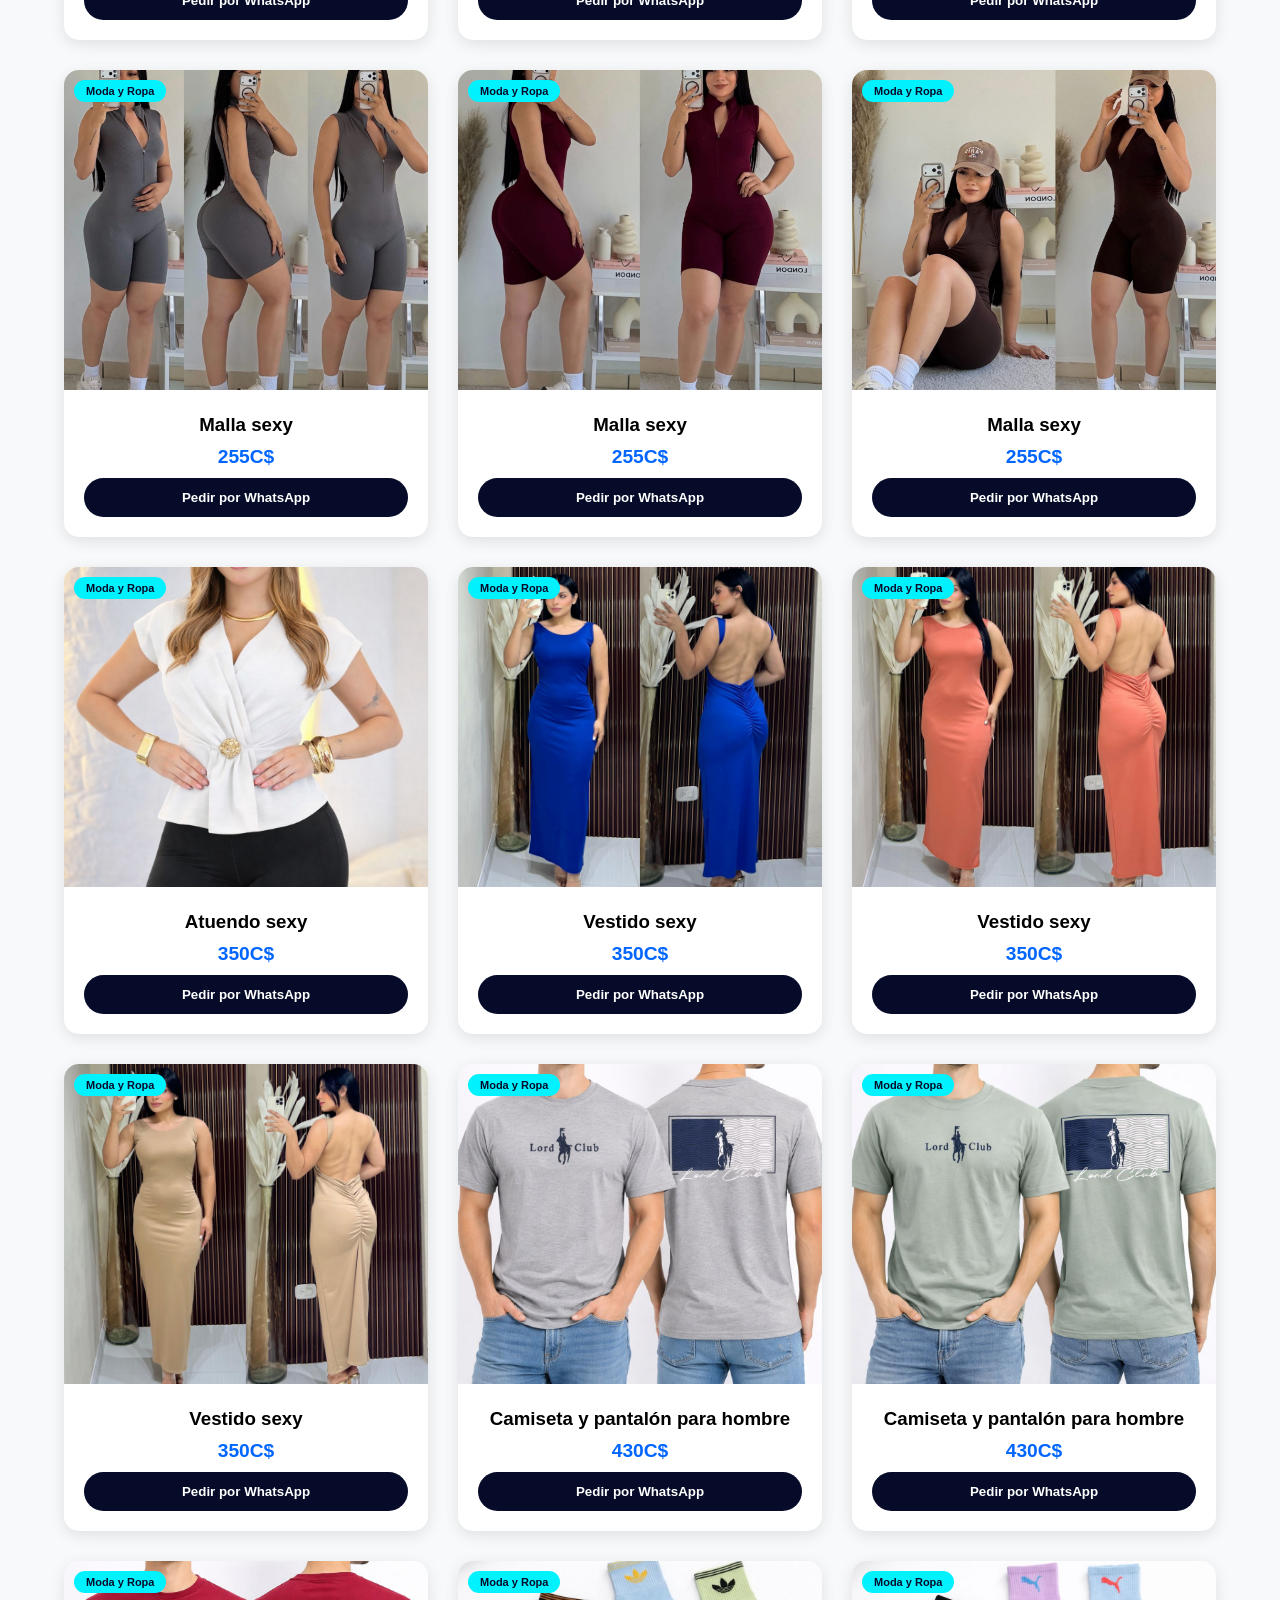
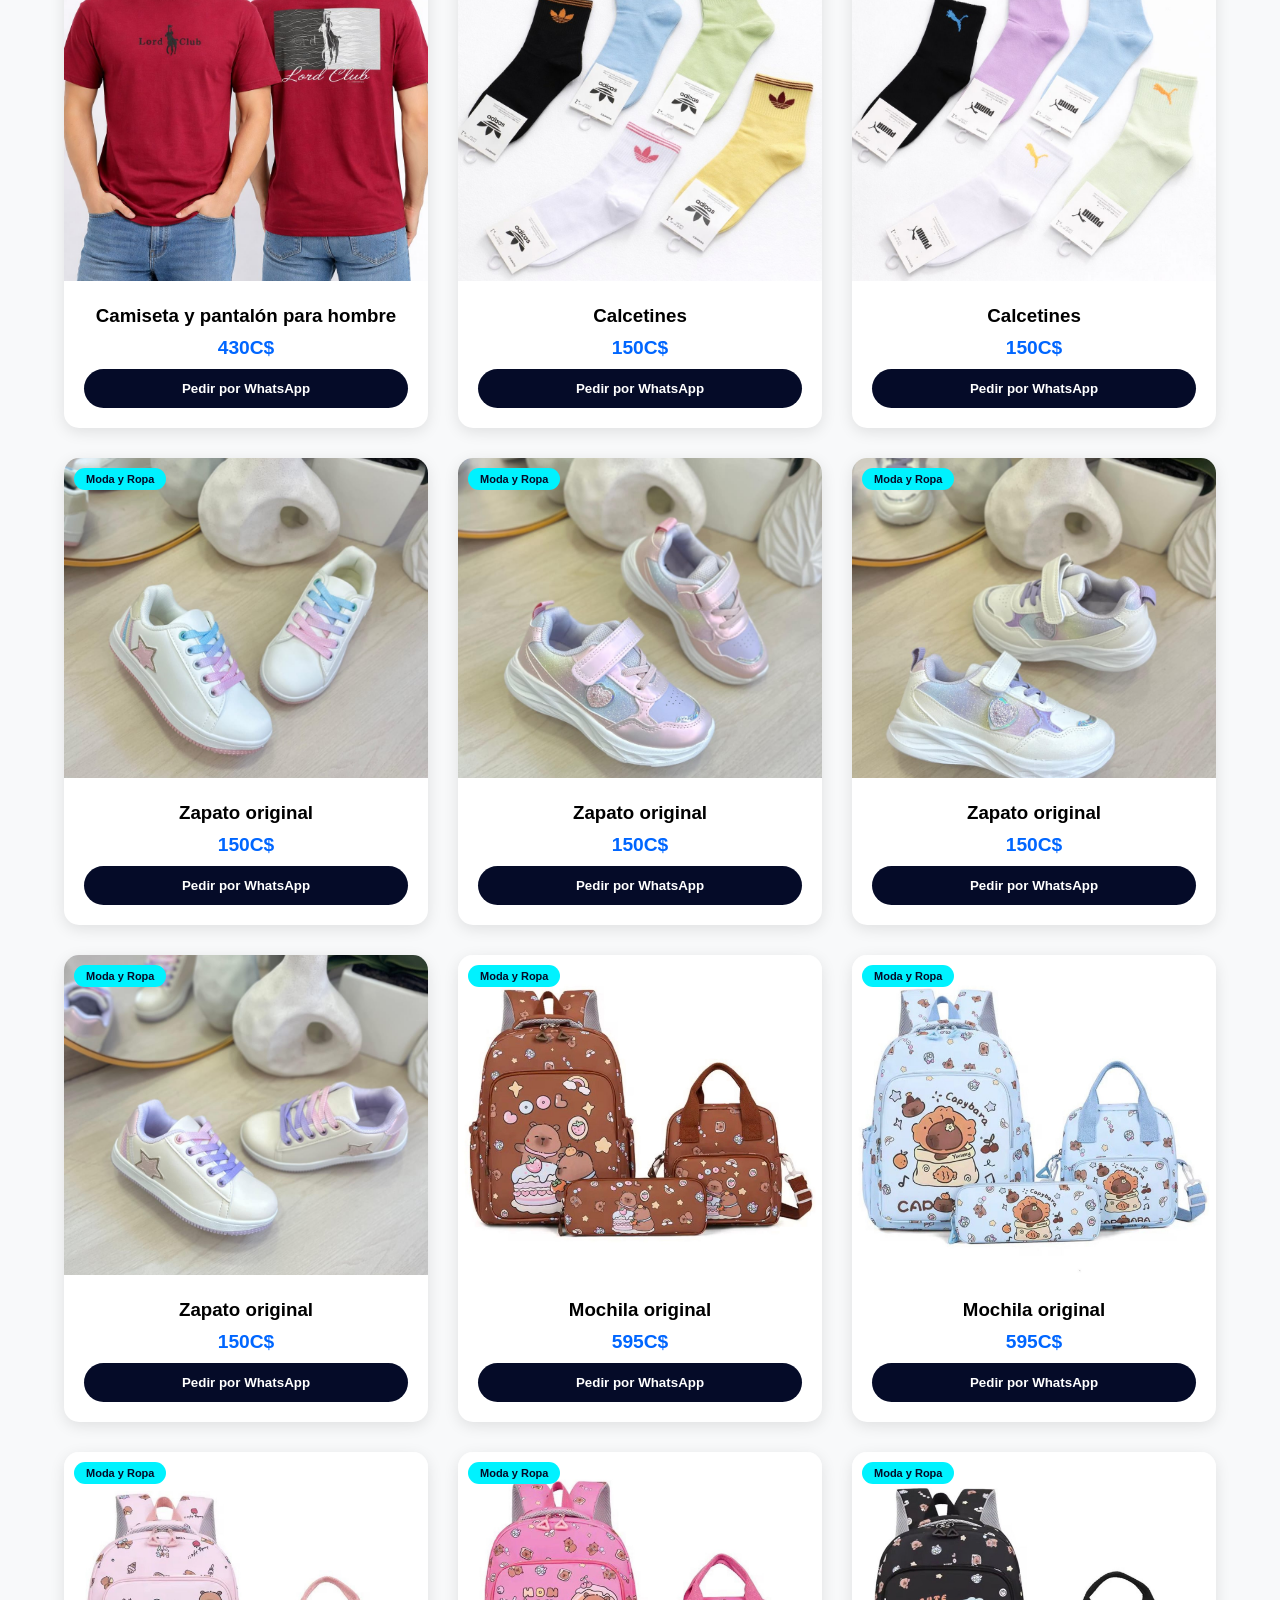
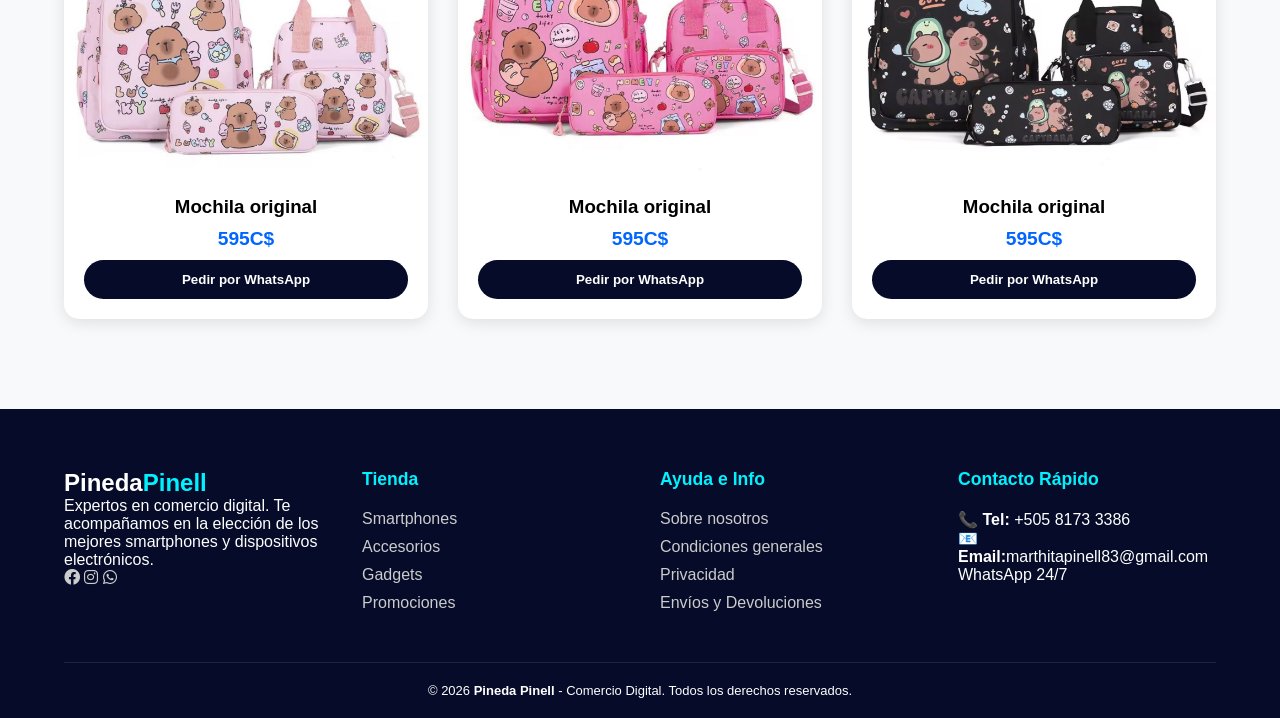
<file: mode.html>
<!DOCTYPE html>
<html lang="es">
<head>
    <link rel="icon" type="image/png" href="logo2.png">
    <meta charset="UTF-8">
    <meta name="viewport" content="width=device-width, initial-scale=1.0">
    <title>Pineda Pinell | Moda y Estilo</title>
    <link rel="stylesheet" href="mode.css">
    <link rel="stylesheet" href="https://cdnjs.cloudflare.com/ajax/libs/font-awesome/6.0.0/css/all.min.css">
</head>
<body>

<header class="main-header">
    <div class="header-left">
        <a href="index.html" class="logo-link">
            <img src="logo2.png" alt="Pineda Pinell" class="logo-img">
        </a>
    </div>

    <div class="header-center">
        <div class="search-box-pro">
            <i class="fas fa-search search-icon"></i>
            <input type="text" placeholder="Buscar un producto..." id="search-input">
        </div>
    </div>

    <div class="header-right">
      
     <button class="trigger-bouton" id="menu-btn">
    <span></span>
    <span></span>
    <span></span>
</button>

<div class="rideau-menu" id="rideau">
    <div class="fermer-menu" id="close-btn">&times;</div>
    <ul class="liens-navigation">
         <li><a href="index.html">Inicio</a></li>
            <li><a href="#produits">Tienda</a></li>
            <li><a href="#contact">Contacto</a></li>
            <li><a href="#À Propos">Sobre Nosotros</a></li>
            
    </ul>
</div>
</header>

<script>
    const btnOuvrir = document.getElementById('menu-btn');
    const btnFermer = document.getElementById('close-btn');
    const rideau = document.getElementById('rideau');

    // Al hacer clic en las 3 barras
    btnOuvrir.onclick = function() {
        rideau.classList.add('ouvert');
    };

    // Al hacer clic en la cruz
    btnFermer.onclick = function() {
        rideau.classList.remove('ouvert');
    };

    // Cerrar si se hace clic en un enlace
    document.querySelectorAll('.liens-navigation a').forEach(lien => {
        lien.onclick = () => rideau.classList.remove('ouvert');
    });
</script>

<div class="category-bar">
    <div class="category-container">
       <a href="mode.html" class="category-btn">
       <i class="fas fa-tshirt"></i> Moda y Ropa
      </a>
        <a href="tech.html" class="category-btn">
            <i class="fas fa-bolt"></i> High-Tech y Electrodomésticos
        </a>
        <a href="beauté.html" class="category-btn">
            <i class="fas fa-magic"></i> Belleza y Cuidado
        </a>
    </div>
</div>


    <div class="products-grid">
     <div class="product-card" data-category="Moda y Ropa">
        <div class="product-img">
          <img src="collant pour dame1.jpeg" alt="malla">
             <span class="tag">Moda y Ropa</span>
                </div>
                   <div class="product-info">
                     <h3>Malla sexy</h3>
                       <p class="price">255C$</p>
                      <a href="https://wa.me/50581733386?text=Hola%20Pineda%20Pinell,%20estoy%20interesado%20en%20el%20producto%20¿Está%20disponible?" 
                      target="_blank" 
                    class="whatsapp-btn">
                 <button class="buy-btn">Pedir por WhatsApp</button>
                 </a>
            </div>
        </div>
        
   <div class="product-card" data-category="Moda y Ropa">
            <div class="product-img">
                <img src="collant dame 2.jpeg" alt="malla">
                  <span class="tag">Moda y Ropa</span>
                    </div>
                      <div class="product-info">
                        <h3>Malla sexy</h3>
                      <p class="price">255C$</p>
                      <a href="https://wa.me/50581733386?text=Hola%20Pineda%20Pinell,%20estoy%20interesado%20en%20el%20producto%20¿Está%20disponible?" 
                     target="_blank" 
                   class="whatsapp-btn">
                <button class="buy-btn">Pedir por WhatsApp</button>
                 </a>
            </div>
        </div>
        
        <div class="product-card" data-category="Moda y Ropa">
            <div class="product-img">
                <img src="collant dame 2.jpeg" alt="malla">
                  <span class="tag">Moda y Ropa</span>
                    </div>
                      <div class="product-info">
                        <h3>Malla sexy</h3>
                      <p class="price">255C$</p>
                      <a href="https://wa.me/50581733386?text=Hola%20Pineda%20Pinell,%20estoy%20interesado%20en%20el%20producto%20¿Está%20disponible?" 
                     target="_blank" 
                   class="whatsapp-btn">
                <button class="buy-btn">Pedir por WhatsApp</button>
                 </a>
            </div>
        </div>

     <div class="product-card" data-category="Moda y Ropa">
            <div class="product-img">
                <img src="collant dame 3.jpeg" alt="malla">
                  <span class="tag">Moda y Ropa</span>
                    </div>
                      <div class="product-info">
                        <h3>Malla sexy</h3>
                      <p class="price">255C$</p>
                      <a href="https://wa.me/50581733386?text=Hola%20Pineda%20Pinell,%20estoy%20interesado%20en%20el%20producto%20¿Está%20disponible?" 
                     target="_blank" 
                   class="whatsapp-btn">
                <button class="buy-btn">Pedir por WhatsApp</button>
                 </a>
            </div>
        </div>

     <div class="product-card" data-category="Moda y Ropa">
            <div class="product-img">
                <img src="collant dame 4.jpeg" alt="malla">
                  <span class="tag">Moda y Ropa</span>
                    </div>
                      <div class="product-info">
                        <h3>Malla sexy</h3>
                      <p class="price">255C$</p>
                      <a href="https://wa.me/50581733386?text=Hola%20Pineda%20Pinell,%20estoy%20interesado%20en%20el%20producto%20¿Está%20disponible?" 
                     target="_blank" 
                   class="whatsapp-btn">
                <button class="buy-btn">Pedir por WhatsApp</button>
                 </a>
            </div>
        </div>

     <div class="product-card" data-category="Moda y Ropa">
            <div class="product-img">
                <img src="collant dame 5.jpeg" alt="malla">
                  <span class="tag">Moda y Ropa</span>
                    </div>
                      <div class="product-info">
                        <h3>Malla sexy</h3>
                      <p class="price">255C$</p>
                      <a href="https://wa.me/50581733386?text=Hola%20Pineda%20Pinell,%20estoy%20interesado%20en%20el%20producto%20¿Está%20disponible?" 
                     target="_blank" 
                   class="whatsapp-btn">
                <button class="buy-btn">Pedir por WhatsApp</button>
                 </a>
            </div>
        </div>

     <div class="product-card" data-category="Moda y Ropa">
            <div class="product-img">
                <img src="collant dame 6.jpeg" alt="malla">
                  <span class="tag">Moda y Ropa</span>
                    </div>
                      <div class="product-info">
                        <h3>Malla sexy</h3>
                      <p class="price">255C$</p>
                      <a href="https://wa.me/50581733386?text=Hola%20Pineda%20Pinell,%20estoy%20interesado%20en%20el%20producto%20¿Está%20disponible?" 
                     target="_blank" 
                   class="whatsapp-btn">
                <button class="buy-btn">Pedir por WhatsApp</button>
                 </a>
            </div>
        </div>

     <div class="product-card" data-category="Moda y Ropa">
            <div class="product-img">
                <img src="collant dame 7.jpeg" alt="malla">
                  <span class="tag">Moda y Ropa</span>
                    </div>
                      <div class="product-info">
                        <h3>Malla sexy</h3>
                      <p class="price">255C$</p>
                      <a href="https://wa.me/50581733386?text=Hola%20Pineda%20Pinell,%20estoy%20interesado%20en%20el%20producto%20¿Está%20disponible?" 
                     target="_blank" 
                   class="whatsapp-btn">
                <button class="buy-btn">Pedir por WhatsApp</button>
                 </a>
            </div>
        </div>

     <div class="product-card" data-category="Moda y Ropa">
            <div class="product-img">
                <img src="collant dame 8.jpeg" alt="malla">
                  <span class="tag">Moda y Ropa</span>
                    </div>
                      <div class="product-info">
                        <h3>Malla sexy</h3>
                      <p class="price">255C$</p>
                      <a href="https://wa.me/50581733386?text=Hola%20Pineda%20Pinell,%20estoy%20interesado%20en%20el%20producto%20¿Está%20disponible?" 
                     target="_blank" 
                   class="whatsapp-btn">
                <button class="buy-btn">Pedir por WhatsApp</button>
                 </a>
            </div>
        </div>

     <div class="product-card" data-category="Moda y Ropa">
            <div class="product-img">
                <img src="collant dame 9.jpeg" alt="malla">
                  <span class="tag">Moda y Ropa</span>
                    </div>
                      <div class="product-info">
                        <h3>Malla sexy</h3>
                      <p class="price">255C$</p>
                      <a href="https://wa.me/50581733386?text=Hola%20Pineda%20Pinell,%20estoy%20interesado%20en%20el%20producto%20¿Está%20disponible?" 
                     target="_blank" 
                   class="whatsapp-btn">
                <button class="buy-btn">Pedir por WhatsApp</button>
                 </a>
            </div>
        </div>

     <div class="product-card" data-category="Moda y Ropa">
            <div class="product-img">
                <img src="collant dame10.jpeg" alt="malla">
                  <span class="tag">Moda y Ropa</span>
                    </div>
                      <div class="product-info">
                        <h3>Malla sexy</h3>
                      <p class="price">255C$</p>
                      <a href="https://wa.me/50581733386?text=Hola%20Pineda%20Pinell,%20estoy%20interesado%20en%20el%20producto%20¿Está%20disponible?" 
                     target="_blank" 
                   class="whatsapp-btn">
                <button class="buy-btn">Pedir por WhatsApp</button>
                 </a>
            </div>
        </div>

             <div class="product-card" data-category="Moda y Ropa">
            <div class="product-img">
                <img src="collant dame11.jpeg" alt="malla">
                  <span class="tag">Moda y Ropa</span>
                    </div>
                      <div class="product-info">
                        <h3>Malla sexy</h3>
                      <p class="price">255C$</p>
                      <a href="https://wa.me/50581733386?text=Hola%20Pineda%20Pinell,%20estoy%20interesado%20en%20el%20producto%20¿Está%20disponible?" 
                     target="_blank" 
                   class="whatsapp-btn">
                <button class="buy-btn">Pedir por WhatsApp</button>
                 </a>
            </div>
        </div>

    <div class="product-card" data-category="Moda y Ropa">
            <div class="product-img">
                <img src="habille pour dame .jpeg" alt="atuendo">
                  <span class="tag">Moda y Ropa</span>
                    </div>
                      <div class="product-info">
                        <h3>Atuendo sexy</h3>
                      <p class="price">350C$</p>
                      <a href="https://wa.me/50581733386?text=Hola%20Pineda%20Pinell,%20estoy%20interesado%20en%20el%20producto%20¿Está%20disponible?" 
                     target="_blank" 
                   class="whatsapp-btn">
                <button class="buy-btn">Pedir por WhatsApp</button>
                 </a>
            </div>
        </div>

  <div class="product-card" data-category="Moda y Ropa">
            <div class="product-img">
                <img src="habille pour dame1.jpeg" alt="vestido">
                  <span class="tag">Moda y Ropa</span>
                    </div>
                      <div class="product-info">
                        <h3>Vestido sexy</h3>
                      <p class="price">350C$</p>
                      <a href="https://wa.me/50581733386?text=Hola%20Pineda%20Pinell,%20estoy%20interesado%20en%20el%20producto%20¿Está%20disponible?" 
                     target="_blank" 
                   class="whatsapp-btn">
                <button class="buy-btn">Pedir por WhatsApp</button>
                 </a>
            </div>
        </div>

  <div class="product-card" data-category="Moda y Ropa">
            <div class="product-img">
                <img src="habille pour dame2.jpeg" alt="vestido">
                  <span class="tag">Moda y Ropa</span>
                    </div>
                      <div class="product-info">
                        <h3>Vestido sexy</h3>
                      <p class="price">350C$</p>
                      <a href="https://wa.me/50581733386?text=Hola%20Pineda%20Pinell,%20estoy%20interesado%20en%20el%20producto%20¿Está%20disponible?" 
                     target="_blank" 
                   class="whatsapp-btn">
                <button class="buy-btn">Pedir por WhatsApp</button>
                 </a>
            </div>
        </div>

  <div class="product-card" data-category="Moda y Ropa">
            <div class="product-img">
                <img src="habille pour dame3.jpeg" alt="vestido">
                  <span class="tag">Moda y Ropa</span>
                    </div>
                      <div class="product-info">
                        <h3>Vestido sexy</h3>
                      <p class="price">350C$</p>
                      <a href="https://wa.me/50581733386?text=Hola%20Pineda%20Pinell,%20estoy%20interesado%20en%20el%20producto%20¿Está%20disponible?" 
                     target="_blank" 
                   class="whatsapp-btn">
                <button class="buy-btn">Pedir por WhatsApp</button>
                 </a>
            </div>
        </div>

             <div class="product-card" data-category="Moda y Ropa">
            <div class="product-img">
                <img src="habille pour homme 1.jpeg" alt="camiseta y pantalón hombre">
                  <span class="tag">Moda y Ropa</span>
                    </div>
                      <div class="product-info">
                        <h3>Camiseta y pantalón para hombre</h3>
                      <p class="price">430C$</p>
                      <a href="https://wa.me/50581733386?text=Hola%20Pineda%20Pinell,%20estoy%20interesado%20en%20el%20producto%20¿Está%20disponible?" 
                     target="_blank" 
                   class="whatsapp-btn">
                <button class="buy-btn">Pedir por WhatsApp</button>
                 </a>
            </div>
        </div>

    <div class="product-card" data-category="Moda y Ropa">
            <div class="product-img">
                <img src="habille pour  homme2.jpeg" alt="camiseta y pantalón hombre">
                  <span class="tag">Moda y Ropa</span>
                    </div>
                      <div class="product-info">
                        <h3>Camiseta y pantalón para hombre</h3>
                      <p class="price">430C$</p>
                      <a href="https://wa.me/50581733386?text=Hola%20Pineda%20Pinell,%20estoy%20interesado%20en%20el%20producto%20¿Está%20disponible?" 
                     target="_blank" 
                   class="whatsapp-btn">
                <button class="buy-btn">Pedir por WhatsApp</button>
                 </a>
            </div>
        </div>

    <div class="product-card" data-category="Moda y Ropa">
            <div class="product-img">
                <img src="habille pour homme3.jpeg" alt="camiseta y pantalón hombre">
                  <span class="tag">Moda y Ropa</span>
                    </div>
                      <div class="product-info">
                        <h3>Camiseta y pantalón para hombre</h3>
                      <p class="price">430C$</p>
                      <a href="https://wa.me/50581733386?text=Hola%20Pineda%20Pinell,%20estoy%20interesado%20en%20el%20producto%20¿Está%20disponible?" 
                     target="_blank" 
                   class="whatsapp-btn">
                <button class="buy-btn">Pedir por WhatsApp</button>
                 </a>
            </div>
        </div>

  <div class="product-card" data-category="Moda y Ropa">
            <div class="product-img">
                <img src="chausette .jpeg" alt="calcetín">
                  <span class="tag">Moda y Ropa</span>
                    </div>
                      <div class="product-info">
                        <h3>Calcetines</h3>
                      <p class="price">150C$</p>
                      <a href="https://wa.me/50581733386?text=Hola%20Pineda%20Pinell,%20estoy%20interesado%20en%20el%20producto%20¿Está%20disponible?" 
                     target="_blank" 
                   class="whatsapp-btn">
                <button class="buy-btn">Pedir por WhatsApp</button>
                 </a>
            </div>
        </div>


  <div class="product-card" data-category="Moda y Ropa">
            <div class="product-img">
                <img src="chaussette 2.jpeg" alt="calcetín">
                  <span class="tag">Moda y Ropa</span>
                    </div>
                      <div class="product-info">
                        <h3>Calcetines</h3>
                      <p class="price">150C$</p>
                      <a href="https://wa.me/50581733386?text=Hola%20Pineda%20Pinell,%20estoy%20interesado%20en%20el%20producto%20¿Está%20disponible?" 
                     target="_blank" 
                   class="whatsapp-btn">
                <button class="buy-btn">Pedir por WhatsApp</button>
                 </a>
            </div>
        </div>


  <div class="product-card" data-category="Moda y Ropa">
            <div class="product-img">
                <img src="chaussure 1.jpeg" alt="zapato">
                  <span class="tag">Moda y Ropa</span>
                    </div>
                      <div class="product-info">
                        <h3>Zapato original</h3>
                      <p class="price">150C$</p>
                      <a href="https://wa.me/50581733386?text=Hola%20Pineda%20Pinell,%20estoy%20interesado%20en%20el%20producto%20¿Está%20disponible?" 
                     target="_blank" 
                   class="whatsapp-btn">
                <button class="buy-btn">Pedir por WhatsApp</button>
                 </a>
            </div>
        </div>

  <div class="product-card" data-category="Moda y Ropa">
            <div class="product-img">
                <img src="chaussure2.jpeg" alt="zapato">
                  <span class="tag">Moda y Ropa</span>
                    </div>
                      <div class="product-info">
                        <h3>Zapato original</h3>
                      <p class="price">150C$</p>
                      <a href="https://wa.me/50581733386?text=Hola%20Pineda%20Pinell,%20estoy%20interesado%20en%20el%20producto%20¿Está%20disponible?" 
                     target="_blank" 
                   class="whatsapp-btn">
                <button class="buy-btn">Pedir por WhatsApp</button>
                 </a>
            </div>
        </div>

  <div class="product-card" data-category="Moda y Ropa">
            <div class="product-img">
                <img src="chaussure 3.jpeg" alt="zapato">
                  <span class="tag">Moda y Ropa</span>
                    </div>
                      <div class="product-info">
                        <h3>Zapato original</h3>
                      <p class="price">150C$</p>
                      <a href="https://wa.me/50581733386?text=Hola%20Pineda%20Pinell,%20estoy%20interesado%20en%20el%20producto%20¿Está%20disponible?" 
                     target="_blank" 
                   class="whatsapp-btn">
                <button class="buy-btn">Pedir por WhatsApp</button>
                 </a>
            </div>
        </div>

  <div class="product-card" data-category="Moda y Ropa">
            <div class="product-img">
                <img src="chaussure 4.jpeg" alt="zapato">
                  <span class="tag">Moda y Ropa</span>
                    </div>
                      <div class="product-info">
                        <h3>Zapato original</h3>
                      <p class="price">150C$</p>
                      <a href="https://wa.me/50581733386?text=Hola%20Pineda%20Pinell,%20estoy%20interesado%20en%20el%20producto%20¿Está%20disponible?" 
                     target="_blank" 
                   class="whatsapp-btn">
                <button class="buy-btn">Pedir por WhatsApp</button>
                 </a>
            </div>
        </div>

          <div class="product-card" data-category="Moda y Ropa">
            <div class="product-img">
                <img src="sac a dos 1.jpeg" alt="mochila">
                  <span class="tag">Moda y Ropa</span>
                    </div>
                      <div class="product-info">
                        <h3>Mochila original</h3>
                      <p class="price">595C$</p>
                      <a href="https://wa.me/50581733386?text=Hola%20Pineda%20Pinell,%20estoy%20interesado%20en%20el%20producto%20¿Está%20disponible?" 
                     target="_blank" 
                   class="whatsapp-btn">
                <button class="buy-btn">Pedir por WhatsApp</button>
                 </a>
            </div>
        </div>


          <div class="product-card" data-category="Moda y Ropa">
            <div class="product-img">
                <img src="sac a dos 2.jpeg" alt="mochila">
                  <span class="tag">Moda y Ropa</span>
                    </div>
                      <div class="product-info">
                        <h3>Mochila original</h3>
                      <p class="price">595C$</p>
                      <a href="https://wa.me/50581733386?text=Hola%20Pineda%20Pinell,%20estoy%20interesado%20en%20el%20producto%20¿Está%20disponible?" 
                     target="_blank" 
                   class="whatsapp-btn">
                <button class="buy-btn">Pedir por WhatsApp</button>
                 </a>
            </div>
        </div>


          <div class="product-card" data-category="Moda y Ropa">
            <div class="product-img">
                <img src="Sac a dos 3.jpeg" alt="mochila">
                  <span class="tag">Moda y Ropa</span>
                    </div>
                      <div class="product-info">
                        <h3>Mochila original</h3>
                      <p class="price">595C$</p>
                      <a href="https://wa.me/50581733386?text=Hola%20Pineda%20Pinell,%20estoy%20interesado%20en%20el%20producto%20¿Está%20disponible?" 
                     target="_blank" 
                   class="whatsapp-btn">
                <button class="buy-btn">Pedir por WhatsApp</button>
                 </a>
            </div>
        </div>


          <div class="product-card" data-category="Moda y Ropa">
            <div class="product-img">
                <img src="sac a dos 4.jpeg" alt="mochila">
                  <span class="tag">Moda y Ropa</span>
                    </div>
                      <div class="product-info">
                        <h3>Mochila original</h3>
                      <p class="price">595C$</p>
                      <a href="https://wa.me/50581733386?text=Hola%20Pineda%20Pinell,%20estoy%20interesado%20en%20el%20producto%20¿Está%20disponible?" 
                     target="_blank" 
                   class="whatsapp-btn">
                <button class="buy-btn">Pedir por WhatsApp</button>
                 </a>
            </div>
        </div>


          <div class="product-card" data-category="Moda y Ropa">
            <div class="product-img">
                <img src="Sac a dos 5.jpeg" alt="mochila">
                  <span class="tag">Moda y Ropa</span>
                    </div>
                      <div class="product-info">
                        <h3>Mochila original</h3>
                      <p class="price">595C$</p>
                      <a href="https://wa.me/50581733386?text=Hola%20Pineda%20Pinell,%20estoy%20interesado%20en%20el%20producto%20¿Está%20disponible?" 
                     target="_blank" 
                   class="whatsapp-btn">
                <button class="buy-btn">Pedir por WhatsApp</button>
                 </a>
            </div>
        </div>


    </div> 
</section>


<script>
    const btn = document.getElementById('burger-trigger');
    const menu = document.getElementById('side-menu');
    btn.onclick = () => { menu.classList.toggle('active'); btn.classList.toggle('open'); };

    document.getElementById('search-input').onkeyup = function() {
        let val = this.value.toLowerCase();
        document.querySelectorAll('.product-card').forEach(card => {
            let title = card.querySelector('h3').innerText.toLowerCase();
            card.style.display = title.includes(val) ? "" : "none";
        });
    };
</script>
<footer class="footer">
  <div class="footer-container">
    
    <div class="footer-section brand-info">
      <h2 class="footer-logo">Pineda<span>Pinell</span></h2>
      <p>Expertos en comercio digital. Te acompañamos en la elección de los mejores smartphones y dispositivos electrónicos.</p>
      <div class="social-links">
        <a href="#"><i class="fab fa-facebook"></i></a>
        <a href="#"><i class="fab fa-instagram"></i></a>
        <a href="#"><i class="fab fa-whatsapp"></i></a>
      </div>
    </div>

    <div class="footer-section">
      <h3>Tienda</h3>
      <ul>
        <li><a href="#">Smartphones</a></li>
        <li><a href="#">Accesorios</a></li>
        <li><a href="#">Gadgets</a></li>
        <li><a href="#">Promociones</a></li>
      </ul>
    </div>

    <div class="footer-section">
      <h3>Ayuda e Info</h3>
      <ul>
        <li><a href="#">Sobre nosotros</a></li>
        <li><a href="#">Condiciones generales</a></li>
        <li><a href="#">Privacidad</a></li>
        <li><a href="#">Envíos y Devoluciones</a></li>
      </ul>
    </div>

    <div class="footer-section">
      <h3>Contacto Rápido</h3>
      <p class="contact-item"><strong>📞 Tel:</strong> +505 8173 3386</p>
      <p class="contact-item"><strong>📧 Email:</strong>marthitapinell83@gmail.com</p>
      <p class="whatsapp-badge">WhatsApp 24/7</p>
    </div>

  </div>

  <div class="footer-bottom">
    <p>&copy; 2026 <strong>Pineda Pinell</strong> - Comercio Digital. Todos los derechos reservados.</p>
  </div>
</footer>
</body>
</html>
</file>
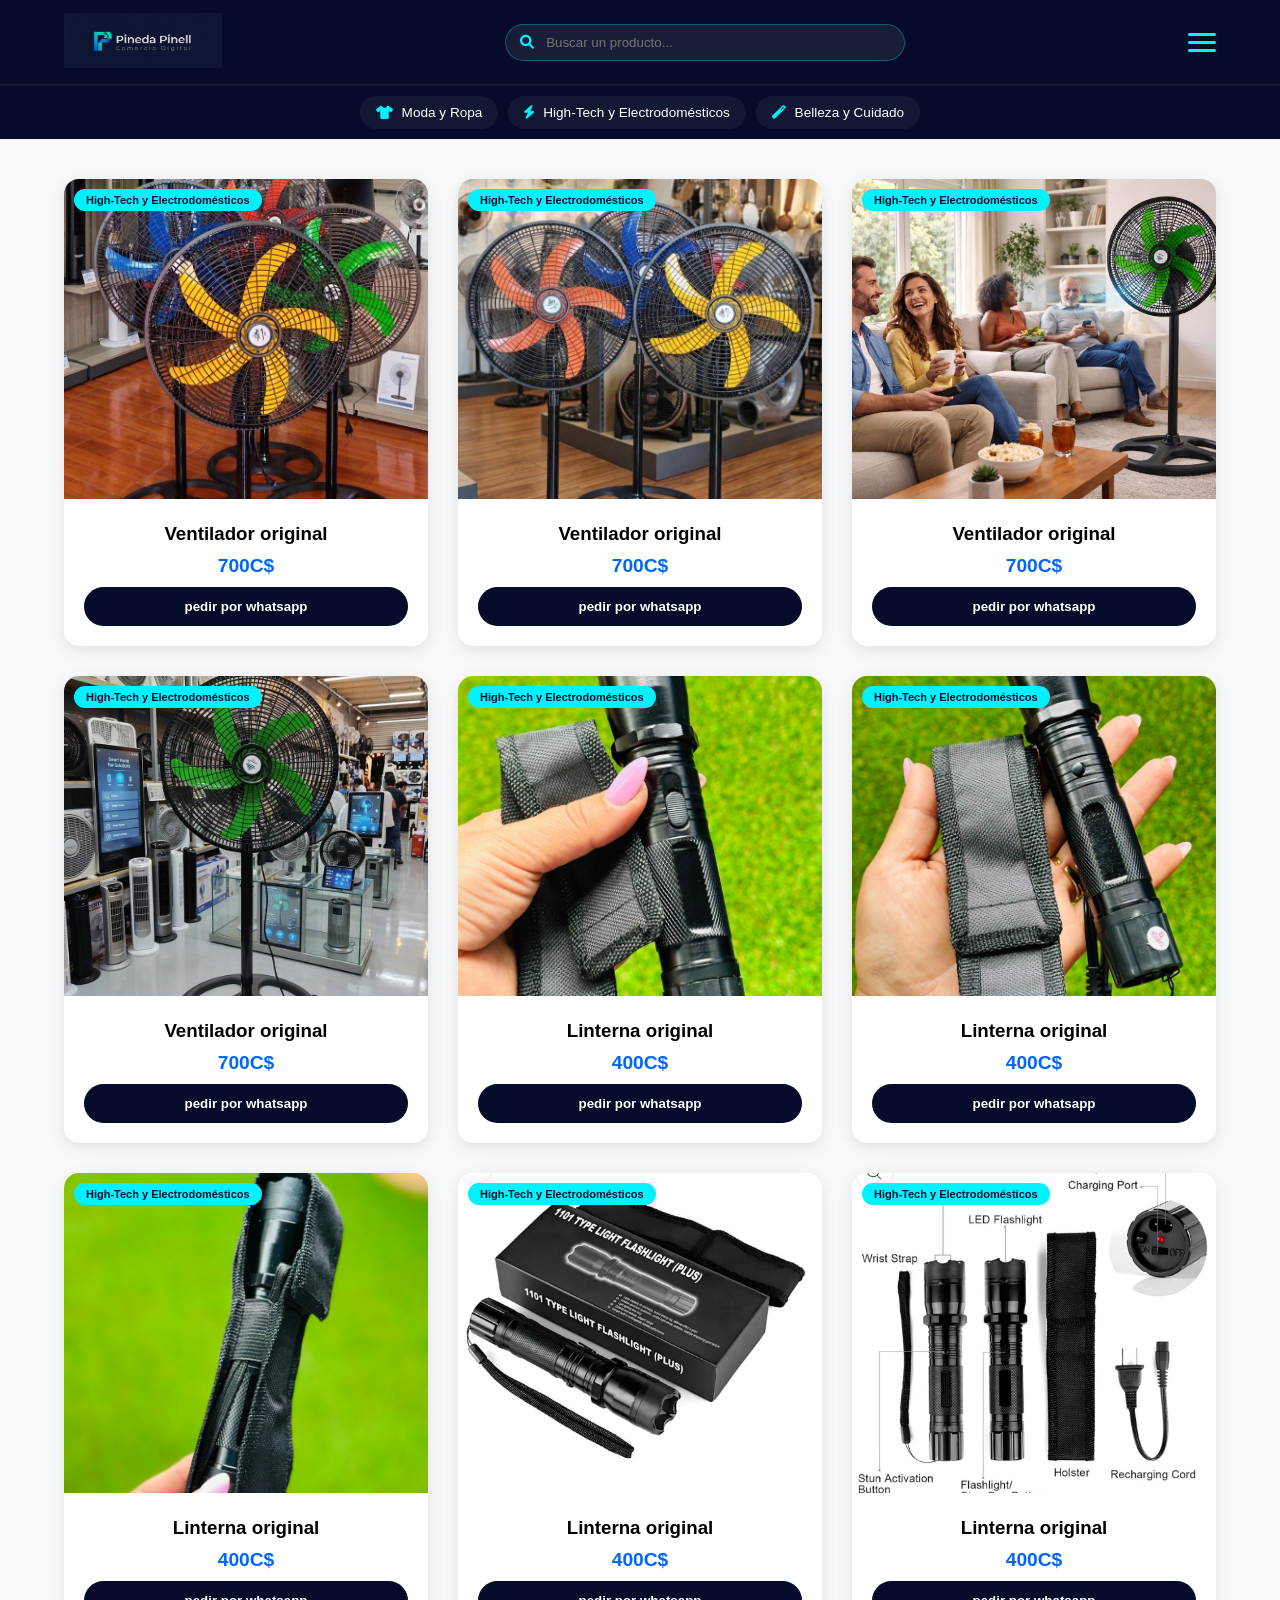
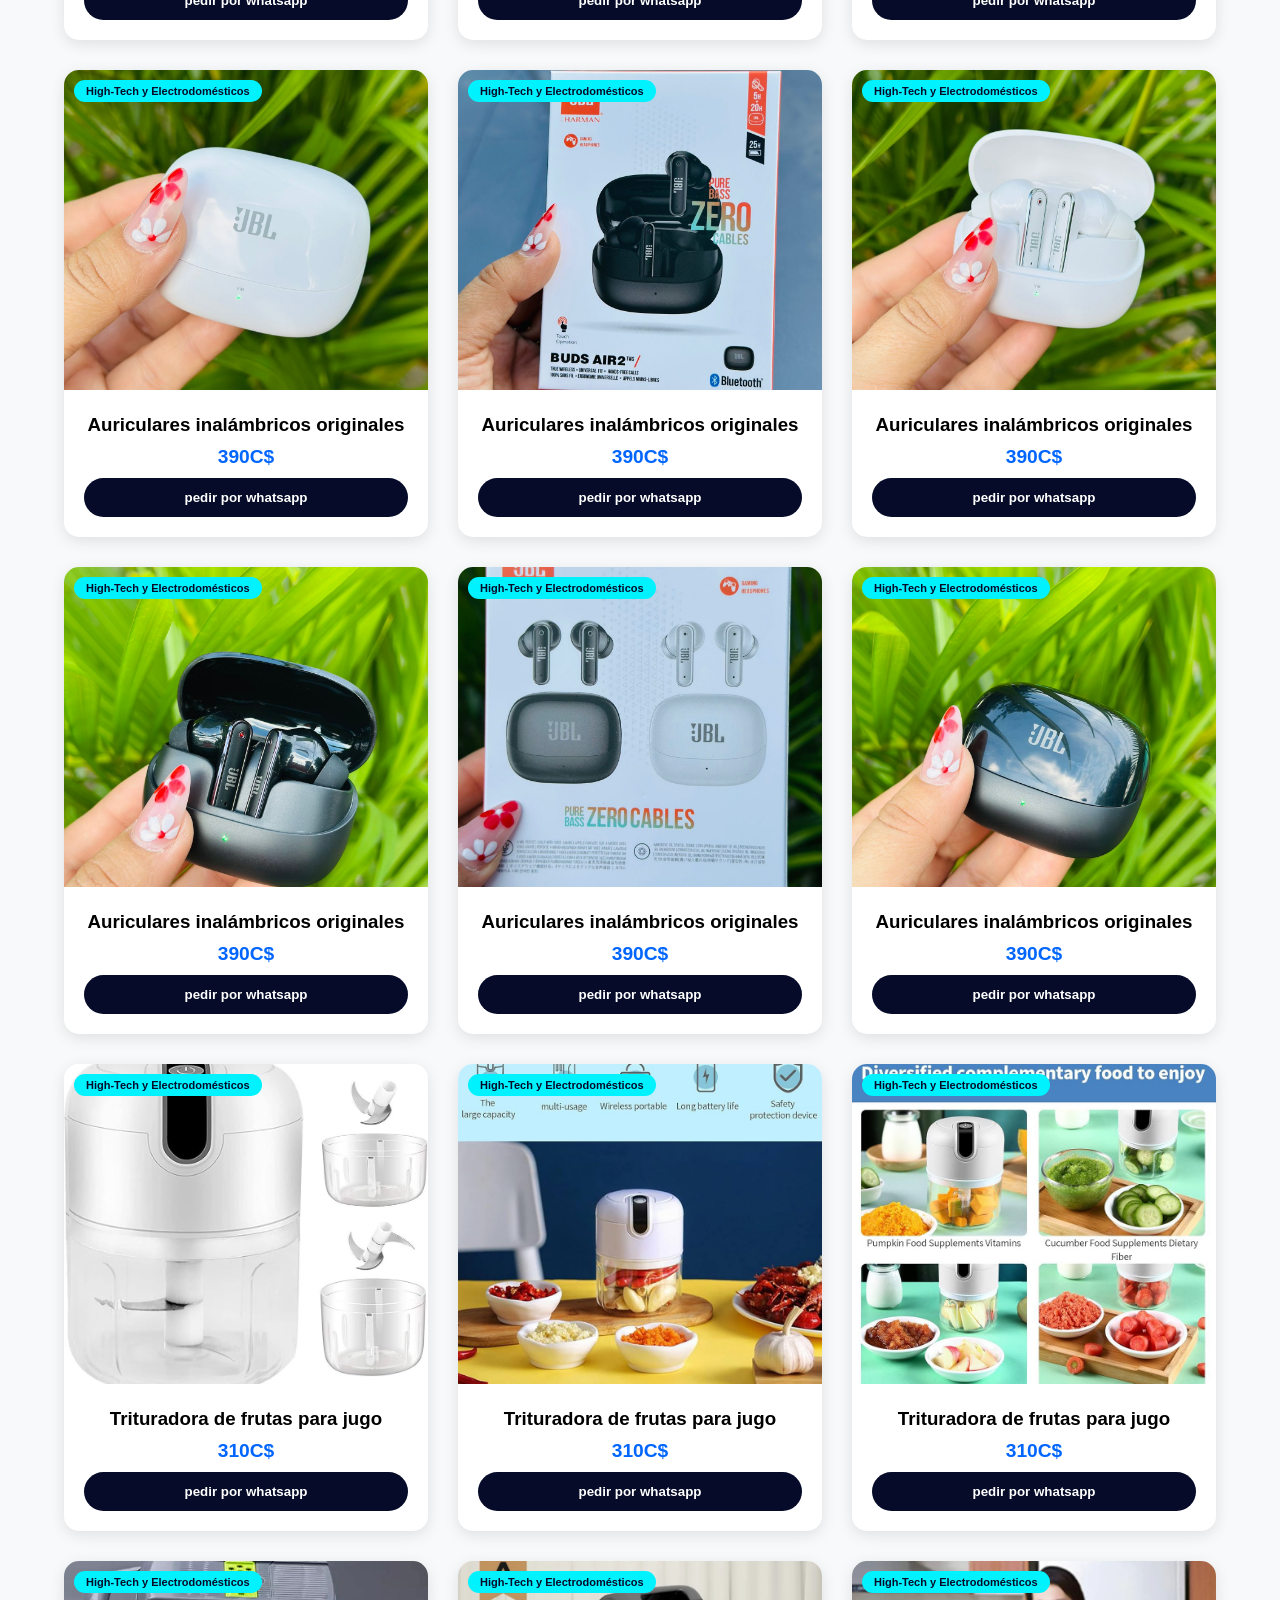
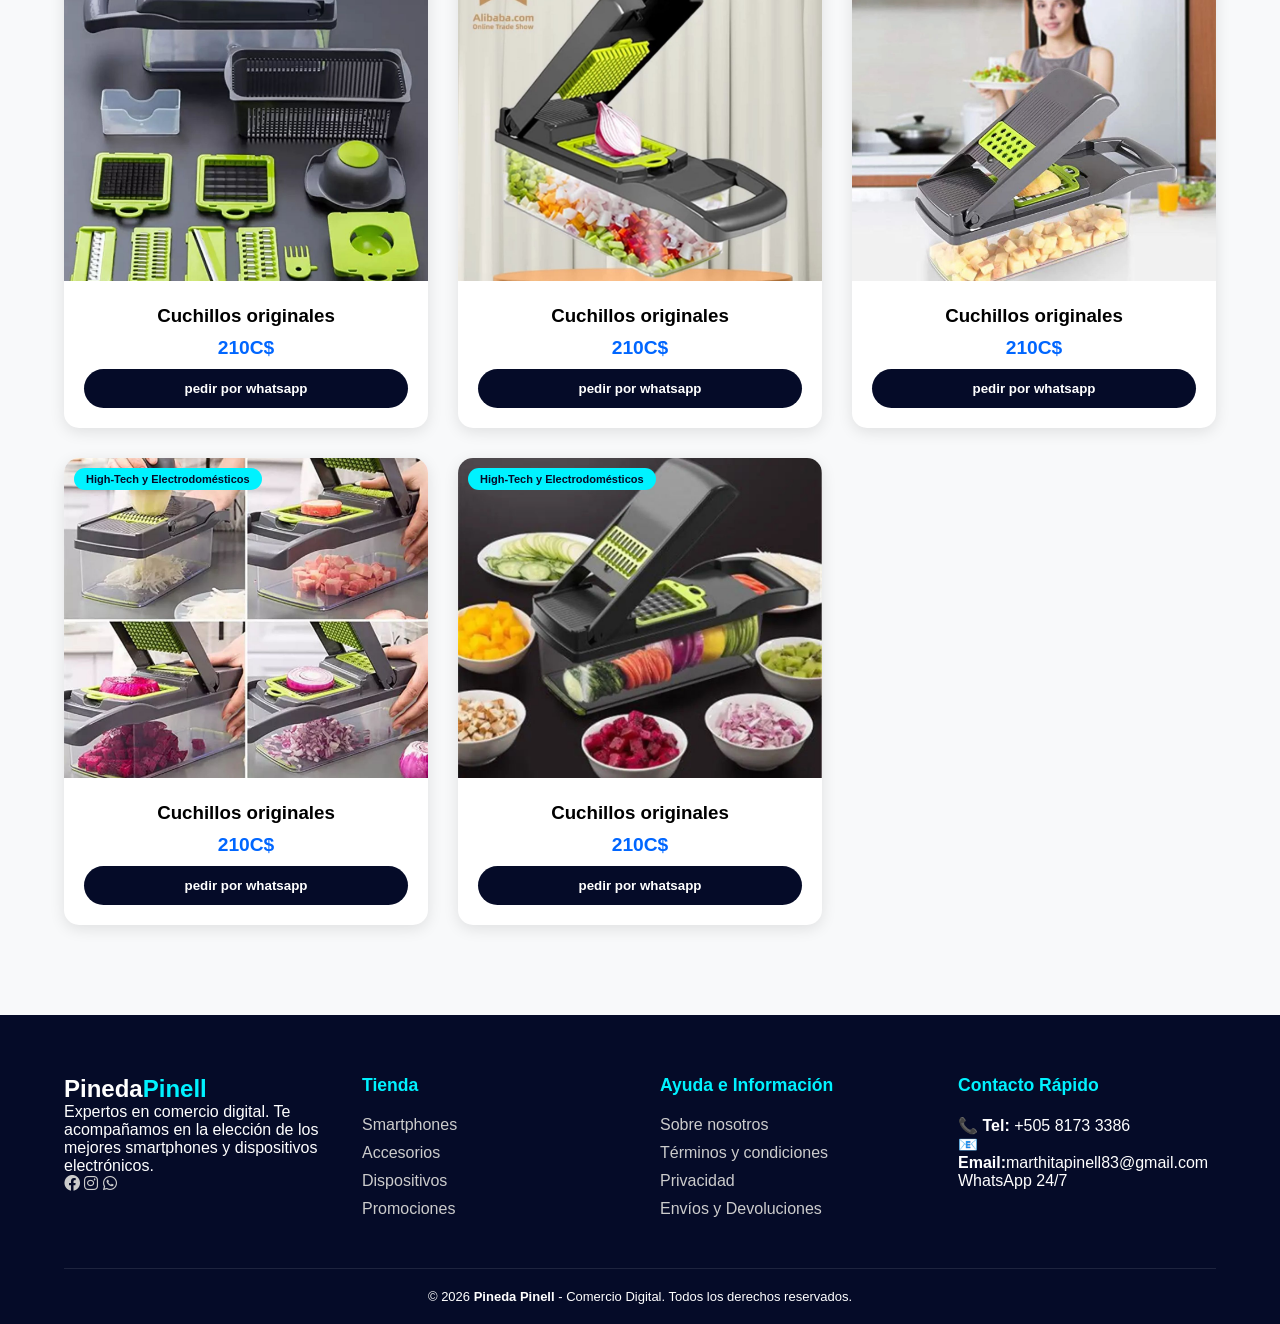
<file: tech.html>
<!DOCTYPE html>
<html lang="es">
<head>
    <link rel="icon" type="image/png" href="logo2.png">
    <meta charset="UTF-8">
    <meta name="viewport" content="width=device-width, initial-scale=1.0">
    <title> | Moda y Estilo</title>
    <link rel="stylesheet" href="tech.css">
    <link rel="stylesheet" href="https://cdnjs.cloudflare.com/ajax/libs/font-awesome/6.0.0/css/all.min.css">
</head>
<body>
 
<header class="main-header">
    <div class="header-left">
        <a href="index.html" class="logo-link">
            <img src="logo2.png" alt="Pineda Pinell" class="logo-img">
        </a>
    </div>

    <div class="header-center">
        <div class="search-box-pro">
            <i class="fas fa-search search-icon"></i>
            <input type="text" placeholder="Buscar un producto..." id="search-input">
        </div>
    </div>

    <div class="header-right">
        <div id="google_translate_element" class="lang-box"></div>

     <button class="trigger-bouton" id="menu-btn">
    <span></span>
    <span></span>
    <span></span>
</button>

<div class="rideau-menu" id="rideau">
    <div class="fermer-menu" id="close-btn">&times;</div>
    <ul class="liens-navigation">
         <li><a href="index.html">Inicio</a></li>
            <li><a href="#produits">Tienda</a></li>
            <li><a href="#contact">Contacto</a></li>
            <li><a href="#À Propos">Sobre nosotros</a></li>
    </ul>
</div>
</header>

<script>
    const btnOuvrir = document.getElementById('menu-btn');
    const btnFermer = document.getElementById('close-btn');
    const rideau = document.getElementById('rideau');

    // Cuando se hace clic en las 3 barras
    btnOuvrir.onclick = function() {
        rideau.classList.add('ouvert');
    };

    // Cuando se hace clic en la cruz
    btnFermer.onclick = function() {
        rideau.classList.remove('ouvert');
    };

    // Cerrar si se hace clic en un enlace
    document.querySelectorAll('.liens-navigation a').forEach(lien => {
        lien.onclick = () => rideau.classList.remove('ouvert');
    });
</script>
<div class="category-bar">
    <div class="category-container">
        <a href="mode.html" class="category-btn">
        <i class="fas fa-tshirt"></i> Moda y Ropa
      </a>
        <a href="tech.html" class="category-btn">
            <i class="fas fa-bolt"></i> High-Tech y Electrodomésticos
        </a>
        <a href="beauté.html" class="category-btn">
            <i class="fas fa-magic"></i> Belleza y Cuidado
        </a>
    </div>
</div>
    <div class="products-grid">

    <div class="product-card" data-category="High-Tech y Electrodomésticos">
            <div class="product-img">
                <img src="ventilo 1.jpeg" alt="ventilador">
                  <span class="tag">High-Tech y Electrodomésticos</span>
                    </div>
                      <div class="product-info">
                        <h3> Ventilador original</h3>
                      <p class="price">700C$</p>
                      <a href="https://wa.me/50581733386?text=Hola%20Pineda%20Pinell,%20estoy%20interesado%20en%20el%20producto¿Está%20disponible?" 
                     target="_blank" 
                   class="whatsapp-btn">
                <button class="buy-btn">pedir por whatsapp</button>
                 </a>
            </div>
        </div>

        <div class="product-card" data-category="High-Tech y Electrodomésticos">
            <div class="product-img">
                <img src="ventilo2.jpeg" alt="ventilador">
                  <span class="tag">High-Tech y Electrodomésticos</span>
                    </div>
                      <div class="product-info">
                        <h3> Ventilador original</h3>
                      <p class="price">700C$</p>
                      <a href="https://wa.me/50581733386?text=Hola%20Pineda%20Pinell,%20estoy%20interesado%20en%20el%20producto¿Está%20disponible?" 
                     target="_blank" 
                   class="whatsapp-btn">
                <button class="buy-btn">pedir por whatsapp</button>
                 </a>
            </div>
        </div>
    
         <div class="product-card" data-category="High-Tech y Electrodomésticos">
            <div class="product-img">
                <img src="ventilo3.jpeg" alt="ventilador">
                  <span class="tag">High-Tech y Electrodomésticos</span>
                    </div>
                      <div class="product-info">
                        <h3> Ventilador original</h3>
                      <p class="price">700C$</p>
                      <a href="https://wa.me/50581733386?text=Hola%20Pineda%20Pinell,%20estoy%20interesado%20en%20el%20producto¿Está%20disponible?" 
                     target="_blank" 
                   class="whatsapp-btn">
                <button class="buy-btn">pedir por whatsapp</button>
                 </a>
            </div>
        </div>

        <div class="product-card" data-category="High-Tech y Electrodomésticos">
            <div class="product-img">
                <img src="ventilo4.jpeg" alt="ventilador">
                  <span class="tag">High-Tech y Electrodomésticos</span>
                    </div>
                      <div class="product-info">
                        <h3> Ventilador original</h3>
                      <p class="price">700C$</p>
                      <a href="https://wa.me/50581733386?text=Hola%20Pineda%20Pinell,%20estoy%20interesado%20en%20el%20producto¿Está%20disponible?" 
                     target="_blank" 
                   class="whatsapp-btn">
                <button class="buy-btn">pedir por whatsapp</button>
                 </a>
            </div>
        </div>

        <div class="product-card" data-category="High-Tech y Electrodomésticos">
            <div class="product-img">
                <img src="torche 1.jpeg" alt="linterna de mano">
                  <span class="tag">High-Tech y Electrodomésticos</span>
                    </div>
                      <div class="product-info">
                        <h3> Linterna original</h3>
                      <p class="price">400C$</p>
                      <a href="https://wa.me/50581733386?text=Hola%20Pineda%20Pinell,%20estoy%20interesado%20en%20el%20producto¿Está%20disponible?" 
                     target="_blank" 
                   class="whatsapp-btn">
                <button class="buy-btn">pedir por whatsapp</button>
                 </a>
            </div>
        </div>

        <div class="product-card" data-category="High-Tech y Electrodomésticos">
            <div class="product-img">
                <img src="torche 2.jpeg" alt="linterna de mano">
                  <span class="tag">High-Tech y Electrodomésticos</span>
                    </div>
                      <div class="product-info">
                        <h3> Linterna original</h3>
                      <p class="price">400C$</p>
                      <a href="https://wa.me/50581733386?text=Hola%20Pineda%20Pinell,%20estoy%20interesado%20en%20el%20producto¿Está%20disponible?" 
                     target="_blank" 
                   class="whatsapp-btn">
                <button class="buy-btn">pedir por whatsapp</button>
                 </a>
            </div>
        </div>

        <div class="product-card" data-category="High-Tech y Electrodomésticos">
            <div class="product-img">
                <img src="torche 3.jpeg" alt="linterna de mano">
                  <span class="tag">High-Tech y Electrodomésticos</span>
                    </div>
                      <div class="product-info">
                        <h3> Linterna original</h3>
                      <p class="price">400C$</p>
                      <a href="https://wa.me/50581733386?text=Hola%20Pineda%20Pinell,%20estoy%20interesado%20en%20el%20producto¿Está%20disponible?" 
                     target="_blank" 
                   class="whatsapp-btn">
                <button class="buy-btn">pedir por whatsapp</button>
                 </a>
            </div>
        </div>

        <div class="product-card" data-category="High-Tech y Electrodomésticos">
            <div class="product-img">
                <img src="torche 4.jpeg" alt="linterna de mano">
                  <span class="tag">High-Tech y Electrodomésticos</span>
                    </div>
                      <div class="product-info">
                        <h3> Linterna original</h3>
                      <p class="price">400C$</p>
                      <a href="https://wa.me/50581733386?text=Hola%20Pineda%20Pinell,%20estoy%20interesado%20en%20el%20producto¿Está%20disponible?" 
                     target="_blank" 
                   class="whatsapp-btn">
                <button class="buy-btn">pedir por whatsapp</button>
                 </a>
            </div>
        </div>

        <div class="product-card" data-category="High-Tech y Electrodomésticos">
            <div class="product-img">
                <img src="torche 5.jpeg" alt="linterna de mano">
                  <span class="tag">High-Tech y Electrodomésticos</span>
                    </div>
                      <div class="product-info">
                        <h3> Linterna original</h3>
                      <p class="price">400C$</p>
                      <a href="https://wa.me/50581733386?text=Hola%20Pineda%20Pinell,%20estoy%20interesado%20en%20el%20producto¿Está%20disponible?" 
                     target="_blank" 
                   class="whatsapp-btn">
                <button class="buy-btn">pedir por whatsapp</button>
                 </a>
            </div>
        </div>

        <div class="product-card" data-category="High-Tech y Electrodomésticos">
            <div class="product-img">
                <img src="ecouteur 1.jpeg" alt="auriculares inalámbricos">
                  <span class="tag">High-Tech y Electrodomésticos</span>
                    </div>
                      <div class="product-info">
                        <h3> Auriculares inalámbricos originales</h3>
                      <p class="price">390C$</p>
                      <a href="https://wa.me/50581733386?text=Hola%20Pineda%20Pinell,%20estoy%20interesado%20en%20el%20producto¿Está%20disponible?" 
                     target="_blank" 
                   class="whatsapp-btn">
                <button class="buy-btn">pedir por whatsapp</button>
                 </a>
            </div> 
        </div>

        <div class="product-card" data-category="High-Tech y Electrodomésticos">
            <div class="product-img">
                <img src="ecouteur7.jpeg" alt="auriculares inalámbricos">
                  <span class="tag">High-Tech y Electrodomésticos</span>
                    </div>
                      <div class="product-info">
                        <h3> Auriculares inalámbricos originales</h3>
                      <p class="price">390C$</p>
                      <a href="https://wa.me/50581733386?text=Hola%20Pineda%20Pinell,%20estoy%20interesado%20en%20el%20producto¿Está%20disponible?" 
                     target="_blank" 
                   class="whatsapp-btn">
                <button class="buy-btn">pedir por whatsapp</button>
                 </a>
            </div>
        </div>

        <div class="product-card" data-category="High-Tech y Electrodomésticos">
            <div class="product-img">
                <img src="ecouteur 3.jpeg" alt="auriculares inalámbricos">
                  <span class="tag">High-Tech y Electrodomésticos</span>
                    </div>
                      <div class="product-info">
                        <h3> Auriculares inalámbricos originales</h3>
                      <p class="price">390C$</p>
                      <a href="https://wa.me/50581733386?text=Hola%20Pineda%20Pinell,%20estoy%20interesado%20en%20el%20producto¿Está%20disponible?" 
                     target="_blank" 
                   class="whatsapp-btn">
                <button class="buy-btn">pedir por whatsapp</button>
                 </a>
            </div>
        </div>

        <div class="product-card" data-category="High-Tech y Electrodomésticos">
            <div class="product-img">
                <img src="ecouteur 4.jpeg" alt="auriculares inalámbricos">
                  <span class="tag">High-Tech y Electrodomésticos</span>
                    </div>
                      <div class="product-info">
                        <h3> Auriculares inalámbricos originales</h3>
                      <p class="price">390C$</p>
                      <a href="https://wa.me/50581733386?text=Hola%20Pineda%20Pinell,%20estoy%20interesado%20en%20el%20producto¿Está%20disponible?" 
                     target="_blank" 
                   class="whatsapp-btn">
                <button class="buy-btn">pedir por whatsapp</button>
                 </a>
            </div>
        </div>

        <div class="product-card" data-category="High-Tech y Electrodomésticos">
            <div class="product-img">
                <img src="ecouteur 5.jpeg" alt="auriculares inalámbricos">
                  <span class="tag">High-Tech y Electrodomésticos</span>
                    </div>
                      <div class="product-info">
                        <h3> Auriculares inalámbricos originales</h3>
                      <p class="price">390C$</p>
                      <a href="https://wa.me/50581733386?text=Hola%20Pineda%20Pinell,%20estoy%20interesado%20en%20el%20producto¿Está%20disponible?" 
                     target="_blank" 
                   class="whatsapp-btn">
                <button class="buy-btn">pedir por whatsapp</button>
                 </a>
            </div>
        </div>

        <div class="product-card" data-category="High-Tech y Electrodomésticos">
            <div class="product-img">
                <img src="ecouteur 6.jpeg" alt="auriculares inalámbricos">
                  <span class="tag">High-Tech y Electrodomésticos</span>
                    </div>
                      <div class="product-info">
                        <h3> Auriculares inalámbricos originales</h3>
                      <p class="price">390C$</p>
                      <a href="https://wa.me/50581733386?text=Hola%20Pineda%20Pinell,%20estoy%20interesado%20en%20el%20producto¿Está%20disponible?" 
                     target="_blank" 
                   class="whatsapp-btn">
                <button class="buy-btn">pedir por whatsapp</button>
                 </a>
            </div>
        </div>

        <div class="product-card" data-category="High-Tech y Electrodomésticos">
            <div class="product-img">
                <img src="écraseurs 1.jpeg" alt="trituradoras">
                  <span class="tag">High-Tech y Electrodomésticos</span>
                    </div>
                      <div class="product-info">
                        <h3>Trituradora de frutas para jugo</h3>
                      <p class="price">310C$</p>
                      <a href="https://wa.me/50581733386?text=Hola%20Pineda%20Pinell,%20estoy%20interesado%20en%20el%20producto¿Está%20disponible?" 
                     target="_blank" 
                   class="whatsapp-btn">
                <button class="buy-btn">pedir por whatsapp</button>
                 </a>
            </div>
        </div>

        <div class="product-card" data-category="High-Tech y Electrodomésticos">
            <div class="product-img">
                <img src="écraseurs2.jpeg" alt="trituradoras">
                  <span class="tag">High-Tech y Electrodomésticos</span>
                    </div>
                      <div class="product-info">
                        <h3>Trituradora de frutas para jugo</h3>
                      <p class="price">310C$</p>
                      <a href="https://wa.me/50581733386?text=Hola%20Pineda%20Pinell,%20estoy%20interesado%20en%20el%20producto¿Está%20disponible?" 
                     target="_blank" 
                   class="whatsapp-btn">
                <button class="buy-btn">pedir por whatsapp</button>
                 </a>
            </div>
        </div>

        <div class="product-card" data-category="High-Tech y Electrodomésticos">
            <div class="product-img">
                <img src="écraseurs3.jpeg" alt="trituradoras">
                  <span class="tag">High-Tech y Electrodomésticos</span>
                    </div>
                      <div class="product-info">
                        <h3>Trituradora de frutas para jugo</h3>
                      <p class="price">310C$</p>
                      <a href="https://wa.me/50581733386?text=Hola%20Pineda%20Pinell,%20estoy%20interesado%20en%20el%20producto¿Está%20disponible?" 
                     target="_blank" 
                   class="whatsapp-btn">
                <button class="buy-btn">pedir por whatsapp</button>
                 </a>
            </div>
        </div>

        <div class="product-card" data-category="High-Tech y Electrodomésticos">
            <div class="product-img">
                <img src="couteur 5.jpeg" alt="cuchillos">
                  <span class="tag">High-Tech y Electrodomésticos</span>
                    </div>
                      <div class="product-info">
                        <h3>Cuchillos originales</h3>
                      <p class="price">210C$</p>
                      <a href="https://wa.me/50581733386?text=Hola%20Pineda%20Pinell,%20estoy%20interesado%20en%20el%20producto¿Está%20disponible?" 
                     target="_blank" 
                   class="whatsapp-btn">
                <button class="buy-btn">pedir por whatsapp</button>
                 </a>
            </div>
        </div>

        <div class="product-card" data-category="High-Tech y Electrodomésticos">
            <div class="product-img">
                <img src="couteaux pro 1.jpeg" alt="cuchillos">
                  <span class="tag">High-Tech y Electrodomésticos</span>
                    </div>
                      <div class="product-info">
                        <h3>Cuchillos originales</h3>
                      <p class="price">210C$</p>
                      <a href="https://wa.me/50581733386?text=Hola%20Pineda%20Pinell,%20estoy%20interesado%20en%20el%20producto¿Está%20disponible?" 
                     target="_blank" 
                   class="whatsapp-btn">
                <button class="buy-btn">pedir por whatsapp</button>
                 </a>
            </div>
        </div>

                <div class="product-card" data-category="High-Tech y Electrodomésticos">
            <div class="product-img">
                <img src="couteaux pro2.jpeg" alt="cuchillos">
                  <span class="tag">High-Tech y Electrodomésticos</span>
                    </div>
                      <div class="product-info">
                        <h3>Cuchillos originales</h3>
                      <p class="price">210C$</p>
                      <a href="https://wa.me/50581733386?text=Hola%20Pineda%20Pinell,%20estoy%20interesado%20en%20el%20producto¿Está%20disponible?" 
                     target="_blank" 
                   class="whatsapp-btn">
                <button class="buy-btn">pedir por whatsapp</button>
                 </a>
            </div>
        </div>

        <div class="product-card" data-category="High-Tech y Electrodomésticos">
            <div class="product-img">
                <img src="couteaux pro3.jpeg" alt="cuchillos">
                  <span class="tag">High-Tech y Electrodomésticos</span>
                    </div>
                      <div class="product-info">
                        <h3>Cuchillos originales</h3>
                      <p class="price">210C$</p>
                      <a href="https://wa.me/50581733386?text=Hola%20Pineda%20Pinell,%20estoy%20interesado%20en%20el%20producto¿Está%20disponible?" 
                     target="_blank" 
                   class="whatsapp-btn">
                <button class="buy-btn">pedir por whatsapp</button>
                 </a>
            </div>
        </div>
 
        <div class="product-card" data-category="High-Tech y Electrodomésticos">
            <div class="product-img">
                <img src="couteaux pro 4.jpeg" alt="cuchillos">
                  <span class="tag">High-Tech y Electrodomésticos</span>
                    </div>
                      <div class="product-info">
                        <h3>Cuchillos originales</h3>
                      <p class="price">210C$</p>
                      <a href="https://wa.me/50581733386?text=Hola%20Pineda%20Pinell,%20estoy%20interesado%20en%20el%20producto¿Está%20disponible?" 
                     target="_blank" 
                   class="whatsapp-btn">
                <button class="buy-btn">pedir por whatsapp</button>
                 </a>
            </div>
        </div>

    </div> 
</section>

<script>
    const btn = document.getElementById('burger-trigger');
    const menu = document.getElementById('side-menu');
    btn.onclick = () => { menu.classList.toggle('active'); btn.classList.toggle('open'); };

    document.getElementById('search-input').onkeyup = function() {
        let val = this.value.toLowerCase();
        document.querySelectorAll('.product-card').forEach(card => {
            let title = card.querySelector('h3').innerText.toLowerCase();
            card.style.display = title.includes(val) ? "" : "none";
        });
    };
</script>
<footer class="footer">
  <div class="footer-container">
    
    <div class="footer-section brand-info">
      <h2 class="footer-logo">Pineda<span>Pinell</span></h2>
      <p>Expertos en comercio digital. Te acompañamos en la elección de los mejores smartphones y dispositivos electrónicos.</p>
      <div class="social-links">
        <a href="#"><i class="fab fa-facebook"></i></a>
        <a href="#"><i class="fab fa-instagram"></i></a>
        <a href="#"><i class="fab fa-whatsapp"></i></a>
      </div>
    </div>

    <div class="footer-section">
      <h3>Tienda</h3>
      <ul>
        <li><a href="#">Smartphones</a></li>
        <li><a href="#">Accesorios</a></li>
        <li><a href="#">Dispositivos</a></li>
        <li><a href="#">Promociones</a></li>
      </ul>
    </div>

    <div class="footer-section">
      <h3>Ayuda e Información</h3>
      <ul>
        <li><a href="#">Sobre nosotros</a></li>
        <li><a href="#">Términos y condiciones</a></li>
        <li><a href="#">Privacidad</a></li>
        <li><a href="#">Envíos y Devoluciones</a></li> 
      </ul>
    </div>

    <div class="footer-section">
      <h3>Contacto Rápido</h3>
      <p class="contact-item"><strong>📞 Tel:</strong> +505 8173 3386</p>
      <p class="contact-item"><strong>📧 Email:</strong>marthitapinell83@gmail.com</p>
      <p class="whatsapp-badge">WhatsApp 24/7</p>
    </div>

  </div>

  <div class="footer-bottom">
    <p>&copy; 2026 <strong>Pineda Pinell</strong> - Comercio Digital. Todos los derechos reservados.</p>
  </div>
</footer>
<script>
    const searchInput = document.getElementById('search-input');
    
    searchInput.addEventListener('keyup', function() {
        const filter = searchInput.value.toLowerCase();
        // On cible les cartes d'offres (vérifiez que vos blocs d'offres ont bien la classe 'card')
        const cards = document.querySelectorAll('.card');

        cards.forEach(card => {
            const text = card.textContent.toLowerCase();
            if (text.includes(filter)) {
                card.style.display = ""; // Affiche la carte
            } else {
                card.style.display = "none"; // Cache la carte
            }
        });
    });
</script>
</body>
</html>
</file>
<file: beauté.css>
/* --- 1. VARIABLES ET RESET --- */
:root {
    --bleu-nuit: #050B28;
    --cyan: #00F2FF;
    --blanc: #ffffff;
    --gris-clair: #f8f9fa;
    --shadow: 0 4px 15px rgba(0,0,0,0.1);
}

* { 
    margin: 0; padding: 0; box-sizing: border-box; 
    font-family: 'Segoe UI', Tahoma, Geneva, Verdana, sans-serif; 
}

body { background: var(--gris-clair); overflow-x: hidden; width: 100%; }

/* --- 2. HEADER DYNAMIQUE --- */
.main-header {
    background: var(--bleu-nuit);
    height: 85px;
    display: flex; align-items: center; justify-content: space-between;
    padding: 0 5%;
    position: sticky; top: 0; z-index: 2000;
    border-bottom: 1px solid rgba(255, 255, 255, 0.1);
}

.logo-img { max-height: 55px; width: auto; }

/* Recherche */
.header-center { flex: 0 1 400px; margin: 0 15px; position: relative; }
.search-box-pro { width: 100%; display: flex; align-items: center; }
.search-icon { position: absolute; left: 15px; color: var(--cyan); font-size: 14px; }

#search-input {
    width: 100%; background: rgba(255, 255, 255, 0.08);
    border: 1px solid rgba(0, 242, 255, 0.3); border-radius: 25px;
    padding: 10px 15px 10px 40px; color: white; outline: none; transition: 0.3s;
}
#search-input:focus { border-color: var(--cyan); background: rgba(255, 255, 255, 0.15); }

/* Bouton Burger */
.trigger-bouton {
    background: none; border: none; cursor: pointer;
    display: flex; flex-direction: column; gap: 5px;
}
.trigger-bouton span { width: 28px; height: 3px; background: var(--cyan); border-radius: 2px; }

/* --- 3. BARRE DE CATÉGORIES --- */
.category-bar {
    background: var(--bleu-nuit);
    padding: 10px 0; border-top: 1px solid rgba(255,255,255,0.05);
    position: sticky; top: 85px; z-index: 1500;
}
.category-container {
    display: flex; justify-content: center; gap: 10px; flex-wrap: wrap; padding: 0 20px;
}
.category-btn {
    text-decoration: none; color: white; background: rgba(255,255,255,0.05);
    padding: 8px 15px; border-radius: 20px; font-size: 0.85rem;
    transition: 0.3s; border: 1px solid transparent;
}
.category-btn i { color: var(--cyan); margin-right: 5px; }
.category-btn:hover { background: var(--cyan); color: var(--bleu-nuit); }

/* --- 4. GRILLE DE PRODUITS --- */
.products-grid { 
    display: grid; 
    grid-template-columns: repeat(auto-fit, minmax(280px, 1fr)); 
    gap: 30px; padding: 40px 5%;
    max-width: 1400px; margin: 0 auto;
}

.product-card { 
    background: white; border-radius: 15px; overflow: hidden; 
    box-shadow: var(--shadow); transition: 0.3s; position: relative;
}
.product-card:hover { transform: translateY(-8px); }

.product-img img { width: 100%; height: 320px; object-fit: cover; }
.tag {
    position: absolute; top: 10px; left: 10px;
    background: var(--cyan); color: var(--bleu-nuit);
    padding: 5px 12px; border-radius: 15px; font-size: 11px; font-weight: bold;
}

.product-info { padding: 20px; text-align: center; }
.price { color: #0066FF; font-weight: bold; font-size: 1.2rem; margin: 10px 0; }
.buy-btn {
    width: 100%; background: var(--bleu-nuit); color: white; border: none;
    padding: 12px; border-radius: 25px; font-weight: bold; cursor: pointer; transition: 0.3s;
}
.buy-btn:hover { background: var(--cyan); color: var(--bleu-nuit); }

/* --- 5. MENU RIDEAU --- */
.rideau-menu {
    position: fixed; top: 0; right: -100%; 
    width: 280px; height: 100vh;
    background: var(--bleu-nuit); border-left: 3px solid var(--cyan);
    z-index: 3000; transition: 0.4s ease; padding: 60px 30px;
}
.rideau-menu.ouvert { right: 0; }
.fermer-menu { position: absolute; top: 20px; right: 20px; font-size: 35px; color: var(--cyan); cursor: pointer; }
.liens-navigation { list-style: none; margin-top: 30px; }
.liens-navigation li { margin-bottom: 20px; }
.liens-navigation a { color: white; text-decoration: none; font-size: 1.3rem; font-weight: 600; }


/* --- 7. FOOTER --- */
.footer { background: var(--bleu-nuit); color: white; padding: 60px 5% 20px; margin-top: 50px; }
.footer-container {
    display: grid; grid-template-columns: repeat(auto-fit, minmax(200px, 1fr));
    gap: 40px; max-width: 1200px; margin: 0 auto;
}
.footer-logo span { color: var(--cyan); }
.footer-section h3 { margin-bottom: 20px; font-size: 1.1rem; color: var(--cyan); }
.footer-section ul { list-style: none; }
.footer-section ul li { margin-bottom: 10px; }
.footer-section a { color: #ccc; text-decoration: none; transition: 0.3s; }
.footer-section a:hover { color: var(--cyan); }
.footer-bottom { text-align: center; margin-top: 40px; padding-top: 20px; border-top: 1px solid rgba(255,255,255,0.1); font-size: 13px; }

/* --- 8. RESPONSIVE MOBILE --- */
@media (max-width: 768px) {
    .main-header { height: 75px; }
    .header-center { display: none; } /* Cache la recherche sur petit écran */
    .category-bar { top: 75px; }
    
    .products-grid { 
        grid-template-columns: repeat(2, 1fr); /* 2 produits par ligne */
        gap: 15px; padding: 20px 3%;
    }
    .product-img img { height: 200px; }
    .product-info h3 { font-size: 0.9rem; }
    .price { font-size: 1rem; } 
    .buy-btn { font-size: 0.8rem; padding: 10px 5px; }
}

@media (max-width: 480px) {
    .category-btn { font-size: 0.75rem; padding: 6px 10px; }
}
</file>
<file: boutique.css>
/* --- 1. VARIABLES ET RESET --- */
:root {
    --bleu-nuit: #050B28;
    --cyan: #00F2FF;
    --blanc: #ffffff;
    --gris-clair: #f8f9fa;
    --shadow: 0 4px 15px rgba(0,0,0,0.1);
}

* { 
    margin: 0; padding: 0; box-sizing: border-box; 
    font-family: 'Segoe UI', Tahoma, Geneva, Verdana, sans-serif; 
}

body { background: var(--gris-clair); overflow-x: hidden; width: 100%; }

/* --- 2. HEADER DYNAMIQUE --- */
.main-header {
    background: var(--bleu-nuit);
    height: 85px;
    display: flex; align-items: center; justify-content: space-between;
    padding: 0 5%;
    position: sticky; top: 0; z-index: 2000;
    border-bottom: 1px solid rgba(255, 255, 255, 0.1);
}

.logo-img { max-height: 55px; width: auto; }

/* Recherche */
.header-center { flex: 0 1 400px; margin: 0 15px; position: relative; }
.search-box-pro { width: 100%; display: flex; align-items: center; }
.search-icon { position: absolute; left: 15px; color: var(--cyan); font-size: 14px; }

#search-input {
    width: 100%; background: rgba(255, 255, 255, 0.08);
    border: 1px solid rgba(0, 242, 255, 0.3); border-radius: 25px;
    padding: 10px 15px 10px 40px; color: white; outline: none; transition: 0.3s;
}
#search-input:focus { border-color: var(--cyan); background: rgba(255, 255, 255, 0.15); }

/* Bouton Burger */
.trigger-bouton {
    background: none; border: none; cursor: pointer;
    display: flex; flex-direction: column; gap: 5px;
}
.trigger-bouton span { width: 28px; height: 3px; background: var(--cyan); border-radius: 2px; }

/* --- 3. BARRE DE CATÉGORIES --- */
.category-bar {
    background: var(--bleu-nuit);
    padding: 10px 0; border-top: 1px solid rgba(255,255,255,0.05);
    position: sticky; top: 85px; z-index: 1500;
}
.category-container {
    display: flex; justify-content: center; gap: 10px; flex-wrap: wrap; padding: 0 20px;
}
.category-btn {
    text-decoration: none; color: white; background: rgba(255,255,255,0.05);
    padding: 8px 15px; border-radius: 20px; font-size: 0.85rem;
    transition: 0.3s; border: 1px solid transparent;
}
.category-btn i { color: var(--cyan); margin-right: 5px; }
.category-btn:hover { background: var(--cyan); color: var(--bleu-nuit); }

/* --- 4. GRILLE DE PRODUITS --- */
.products-grid { 
    display: grid; 
    grid-template-columns: repeat(auto-fit, minmax(280px, 1fr)); 
    gap: 30px; padding: 40px 5%;
    max-width: 1400px; margin: 0 auto;
}

.product-card { 
    background: white; border-radius: 15px; overflow: hidden; 
    box-shadow: var(--shadow); transition: 0.3s; position: relative;
}
.product-card:hover { transform: translateY(-8px); }

.product-img img { width: 100%; height: 320px; object-fit: cover; }
.tag {
    position: absolute; top: 10px; left: 10px;
    background: var(--cyan); color: var(--bleu-nuit);
    padding: 5px 12px; border-radius: 15px; font-size: 11px; font-weight: bold;
}

.product-info { padding: 20px; text-align: center; }
.price { color: #0066FF; font-weight: bold; font-size: 1.2rem; margin: 10px 0; }
.buy-btn {
    width: 100%; background: var(--bleu-nuit); color: white; border: none;
    padding: 12px; border-radius: 25px; font-weight: bold; cursor: pointer; transition: 0.3s;
}
.buy-btn:hover { background: var(--cyan); color: var(--bleu-nuit); }

/* --- 5. MENU RIDEAU --- */
.rideau-menu {
    position: fixed; top: 0; right: -100%; 
    width: 280px; height: 100vh;
    background: var(--bleu-nuit); border-left: 3px solid var(--cyan);
    z-index: 3000; transition: 0.4s ease; padding: 60px 30px;
}
.rideau-menu.ouvert { right: 0; }
.fermer-menu { position: absolute; top: 20px; right: 20px; font-size: 35px; color: var(--cyan); cursor: pointer; }
.liens-navigation { list-style: none; margin-top: 30px; }
.liens-navigation li { margin-bottom: 20px; }
.liens-navigation a { color: white; text-decoration: none; font-size: 1.3rem; font-weight: 600; }


/* --- 7. FOOTER --- */
.footer { background: var(--bleu-nuit); color: white; padding: 60px 5% 20px; margin-top: 50px; }
.footer-container {
    display: grid; grid-template-columns: repeat(auto-fit, minmax(200px, 1fr));
    gap: 40px; max-width: 1200px; margin: 0 auto;
}
.footer-logo span { color: var(--cyan); }
.footer-section h3 { margin-bottom: 20px; font-size: 1.1rem; color: var(--cyan); }
.footer-section ul { list-style: none; }
.footer-section ul li { margin-bottom: 10px; }
.footer-section a { color: #ccc; text-decoration: none; transition: 0.3s; }
.footer-section a:hover { color: var(--cyan); }
.footer-bottom { text-align: center; margin-top: 40px; padding-top: 20px; border-top: 1px solid rgba(255,255,255,0.1); font-size: 13px; }

/* --- 8. RESPONSIVE MOBILE --- */
@media (max-width: 768px) {
    .main-header { height: 75px; }
    .header-center { display: none; } /* Cache la recherche sur petit écran */
    .category-bar { top: 75px; }
    
    .products-grid { 
        grid-template-columns: repeat(2, 1fr); /* 2 produits par ligne */
        gap: 15px; padding: 20px 3%;
    }
    .product-img img { height: 200px; }
    .product-info h3 { font-size: 0.9rem; }
    .price { font-size: 1rem; }
    .buy-btn { font-size: 0.8rem; padding: 10px 5px; }
}

@media (max-width: 480px) {
    .category-btn { font-size: 0.75rem; padding: 6px 10px; }
}
</file>
<file: mode.css>
/* --- 1. VARIABLES ET RESET --- */
:root {
    --bleu-nuit: #050B28;
    --cyan: #00F2FF;
    --blanc: #ffffff;
    --gris-clair: #f8f9fa;
    --shadow: 0 4px 15px rgba(0,0,0,0.1);
}

* { 
    margin: 0; padding: 0; box-sizing: border-box; 
    font-family: 'Segoe UI', Tahoma, Geneva, Verdana, sans-serif; 
}

body { background: var(--gris-clair); overflow-x: hidden; width: 100%; }

/* --- 2. HEADER DYNAMIQUE --- */
.main-header {
    background: var(--bleu-nuit);
    height: 85px;
    display: flex; align-items: center; justify-content: space-between;
    padding: 0 5%;
    position: sticky; top: 0; z-index: 2000;
    border-bottom: 1px solid rgba(255, 255, 255, 0.1);
}

.logo-img { max-height: 55px; width: auto; }

/* Recherche */
.header-center { flex: 0 1 400px; margin: 0 15px; position: relative; }
.search-box-pro { width: 100%; display: flex; align-items: center; }
.search-icon { position: absolute; left: 15px; color: var(--cyan); font-size: 14px; }

#search-input {
    width: 100%; background: rgba(255, 255, 255, 0.08);
    border: 1px solid rgba(0, 242, 255, 0.3); border-radius: 25px;
    padding: 10px 15px 10px 40px; color: white; outline: none; transition: 0.3s;
}
#search-input:focus { border-color: var(--cyan); background: rgba(255, 255, 255, 0.15); }

/* Bouton Burger */
.trigger-bouton {
    background: none; border: none; cursor: pointer;
    display: flex; flex-direction: column; gap: 5px;
}
.trigger-bouton span { width: 28px; height: 3px; background: var(--cyan); border-radius: 2px; }

/* --- 3. BARRE DE CATÉGORIES --- */
.category-bar {
    background: var(--bleu-nuit);
    padding: 10px 0; border-top: 1px solid rgba(255,255,255,0.05);
    position: sticky; top: 85px; z-index: 1500;
}
.category-container {
    display: flex; justify-content: center; gap: 10px; flex-wrap: wrap; padding: 0 20px;
}
.category-btn {
    text-decoration: none; color: white; background: rgba(255,255,255,0.05);
    padding: 8px 15px; border-radius: 20px; font-size: 0.85rem;
    transition: 0.3s; border: 1px solid transparent;
}
.category-btn i { color: var(--cyan); margin-right: 5px; }
.category-btn:hover { background: var(--cyan); color: var(--bleu-nuit); }

/* --- 4. GRILLE DE PRODUITS --- */
.products-grid { 
    display: grid; 
    grid-template-columns: repeat(auto-fit, minmax(280px, 1fr)); 
    gap: 30px; padding: 40px 5%;
    max-width: 1400px; margin: 0 auto;
}

.product-card { 
    background: white; border-radius: 15px; overflow: hidden; 
    box-shadow: var(--shadow); transition: 0.3s; position: relative;
}
.product-card:hover { transform: translateY(-8px); }

.product-img img { width: 100%; height: 320px; object-fit: cover; }
.tag {
    position: absolute; top: 10px; left: 10px;
    background: var(--cyan); color: var(--bleu-nuit);
    padding: 5px 12px; border-radius: 15px; font-size: 11px; font-weight: bold;
}

.product-info { padding: 20px; text-align: center; }
.price { color: #0066FF; font-weight: bold; font-size: 1.2rem; margin: 10px 0; }
.buy-btn {
    width: 100%; background: var(--bleu-nuit); color: white; border: none;
    padding: 12px; border-radius: 25px; font-weight: bold; cursor: pointer; transition: 0.3s;
}
.buy-btn:hover { background: var(--cyan); color: var(--bleu-nuit); }

/* --- 5. MENU RIDEAU --- */
.rideau-menu {
    position: fixed; top: 0; right: -100%; 
    width: 280px; height: 100vh;
    background: var(--bleu-nuit); border-left: 3px solid var(--cyan);
    z-index: 3000; transition: 0.4s ease; padding: 60px 30px;
}
.rideau-menu.ouvert { right: 0; }
.fermer-menu { position: absolute; top: 20px; right: 20px; font-size: 35px; color: var(--cyan); cursor: pointer; }
.liens-navigation { list-style: none; margin-top: 30px; }
.liens-navigation li { margin-bottom: 20px; }
.liens-navigation a { color: white; text-decoration: none; font-size: 1.3rem; font-weight: 600; }


/* --- 7. FOOTER --- */
.footer { background: var(--bleu-nuit); color: white; padding: 60px 5% 20px; margin-top: 50px; }
.footer-container {
    display: grid; grid-template-columns: repeat(auto-fit, minmax(200px, 1fr));
    gap: 40px; max-width: 1200px; margin: 0 auto;
}
.footer-logo span { color: var(--cyan); }
.footer-section h3 { margin-bottom: 20px; font-size: 1.1rem; color: var(--cyan); }
.footer-section ul { list-style: none; }
.footer-section ul li { margin-bottom: 10px; }
.footer-section a { color: #ccc; text-decoration: none; transition: 0.3s; }
.footer-section a:hover { color: var(--cyan); }
.footer-bottom { text-align: center; margin-top: 40px; padding-top: 20px; border-top: 1px solid rgba(255,255,255,0.1); font-size: 13px; }

/* --- 8. RESPONSIVE MOBILE --- */
@media (max-width: 768px) {
    .main-header { height: 75px; }
    .header-center { display: none; } /* Cache la recherche sur petit écran */
    .category-bar { top: 75px; }
    
    .products-grid { 
        grid-template-columns: repeat(2, 1fr); /* 2 produits par ligne */
        gap: 15px; padding: 20px 3%;
    }
    .product-img img { height: 200px; }
    .product-info h3 { font-size: 0.9rem; }
    .price { font-size: 1rem; }
    .buy-btn { font-size: 0.8rem; padding: 10px 5px; }
}

@media (max-width: 480px) {
    .category-btn { font-size: 0.75rem; padding: 6px 10px; }
}
</file>
<file: tech.css>
/* --- 1. VARIABLES ET RESET --- */
:root {
    --bleu-nuit: #050B28;
    --cyan: #00F2FF;
    --blanc: #ffffff;
    --gris-clair: #f8f9fa;
    --shadow: 0 4px 15px rgba(0,0,0,0.1);
}

* { 
    margin: 0; padding: 0; box-sizing: border-box; 
    font-family: 'Segoe UI', Tahoma, Geneva, Verdana, sans-serif; 
}

body { background: var(--gris-clair); overflow-x: hidden; width: 100%; }

/* --- 2. HEADER DYNAMIQUE --- */
.main-header {
    background: var(--bleu-nuit);
    height: 85px;
    display: flex; align-items: center; justify-content: space-between;
    padding: 0 5%;
    position: sticky; top: 0; z-index: 2000;
    border-bottom: 1px solid rgba(255, 255, 255, 0.1);
}

.logo-img { max-height: 55px; width: auto; }

/* Recherche */
.header-center { flex: 0 1 400px; margin: 0 15px; position: relative; }
.search-box-pro { width: 100%; display: flex; align-items: center; }
.search-icon { position: absolute; left: 15px; color: var(--cyan); font-size: 14px; }

#search-input {
    width: 100%; background: rgba(255, 255, 255, 0.08);
    border: 1px solid rgba(0, 242, 255, 0.3); border-radius: 25px;
    padding: 10px 15px 10px 40px; color: white; outline: none; transition: 0.3s;
}
#search-input:focus { border-color: var(--cyan); background: rgba(255, 255, 255, 0.15); }

/* Bouton Burger */
.trigger-bouton {
    background: none; border: none; cursor: pointer;
    display: flex; flex-direction: column; gap: 5px;
}
.trigger-bouton span { width: 28px; height: 3px; background: var(--cyan); border-radius: 2px; }

/* --- 3. BARRE DE CATÉGORIES --- */
.category-bar {
    background: var(--bleu-nuit);
    padding: 10px 0; border-top: 1px solid rgba(255,255,255,0.05);
    position: sticky; top: 85px; z-index: 1500;
}
.category-container {
    display: flex; justify-content: center; gap: 10px; flex-wrap: wrap; padding: 0 20px;
}
.category-btn {
    text-decoration: none; color: white; background: rgba(255,255,255,0.05);
    padding: 8px 15px; border-radius: 20px; font-size: 0.85rem;
    transition: 0.3s; border: 1px solid transparent;
}
.category-btn i { color: var(--cyan); margin-right: 5px; }
.category-btn:hover { background: var(--cyan); color: var(--bleu-nuit); }

/* --- 4. GRILLE DE PRODUITS --- */
.products-grid { 
    display: grid; 
    grid-template-columns: repeat(auto-fit, minmax(280px, 1fr)); 
    gap: 30px; padding: 40px 5%;
    max-width: 1400px; margin: 0 auto;
}

.product-card { 
    background: white; border-radius: 15px; overflow: hidden; 
    box-shadow: var(--shadow); transition: 0.3s; position: relative;
}
.product-card:hover { transform: translateY(-8px); }

.product-img img { width: 100%; height: 320px; object-fit: cover; }
.tag {
    position: absolute; top: 10px; left: 10px;
    background: var(--cyan); color: var(--bleu-nuit);
    padding: 5px 12px; border-radius: 15px; font-size: 11px; font-weight: bold;
}

.product-info { padding: 20px; text-align: center; }
.price { color: #0066FF; font-weight: bold; font-size: 1.2rem; margin: 10px 0; }
.buy-btn {
    width: 100%; background: var(--bleu-nuit); color: white; border: none;
    padding: 12px; border-radius: 25px; font-weight: bold; cursor: pointer; transition: 0.3s;
}
.buy-btn:hover { background: var(--cyan); color: var(--bleu-nuit); }

/* --- 5. MENU RIDEAU --- */
.rideau-menu {
    position: fixed; top: 0; right: -100%; 
    width: 280px; height: 100vh;
    background: var(--bleu-nuit); border-left: 3px solid var(--cyan);
    z-index: 3000; transition: 0.4s ease; padding: 60px 30px;
}
.rideau-menu.ouvert { right: 0; }
.fermer-menu { position: absolute; top: 20px; right: 20px; font-size: 35px; color: var(--cyan); cursor: pointer; }
.liens-navigation { list-style: none; margin-top: 30px; }
.liens-navigation li { margin-bottom: 20px; }
.liens-navigation a { color: white; text-decoration: none; font-size: 1.3rem; font-weight: 600; }


/* --- 7. FOOTER --- */
.footer { background: var(--bleu-nuit); color: white; padding: 60px 5% 20px; margin-top: 50px; }
.footer-container {
    display: grid; grid-template-columns: repeat(auto-fit, minmax(200px, 1fr));
    gap: 40px; max-width: 1200px; margin: 0 auto;
}
.footer-logo span { color: var(--cyan); }
.footer-section h3 { margin-bottom: 20px; font-size: 1.1rem; color: var(--cyan); }
.footer-section ul { list-style: none; }
.footer-section ul li { margin-bottom: 10px; }
.footer-section a { color: #ccc; text-decoration: none; transition: 0.3s; }
.footer-section a:hover { color: var(--cyan); }
.footer-bottom { text-align: center; margin-top: 40px; padding-top: 20px; border-top: 1px solid rgba(255,255,255,0.1); font-size: 13px; }

/* --- 8. RESPONSIVE MOBILE --- */
@media (max-width: 768px) {
    .main-header { height: 75px; }
    .header-center { display: none; } /* Cache la recherche sur petit écran */
    .category-bar { top: 75px; }
    
    .products-grid { 
        grid-template-columns: repeat(2, 1fr); /* 2 produits par ligne */
        gap: 15px; padding: 20px 3%;
    }
    .product-img img { height: 200px; }
    .product-info h3 { font-size: 0.9rem; }
    .price { font-size: 1rem; }
    .buy-btn { font-size: 0.8rem; padding: 10px 5px; }
}

@media (max-width: 480px) {
    .category-btn { font-size: 0.75rem; padding: 6px 10px; }
}
</file>
